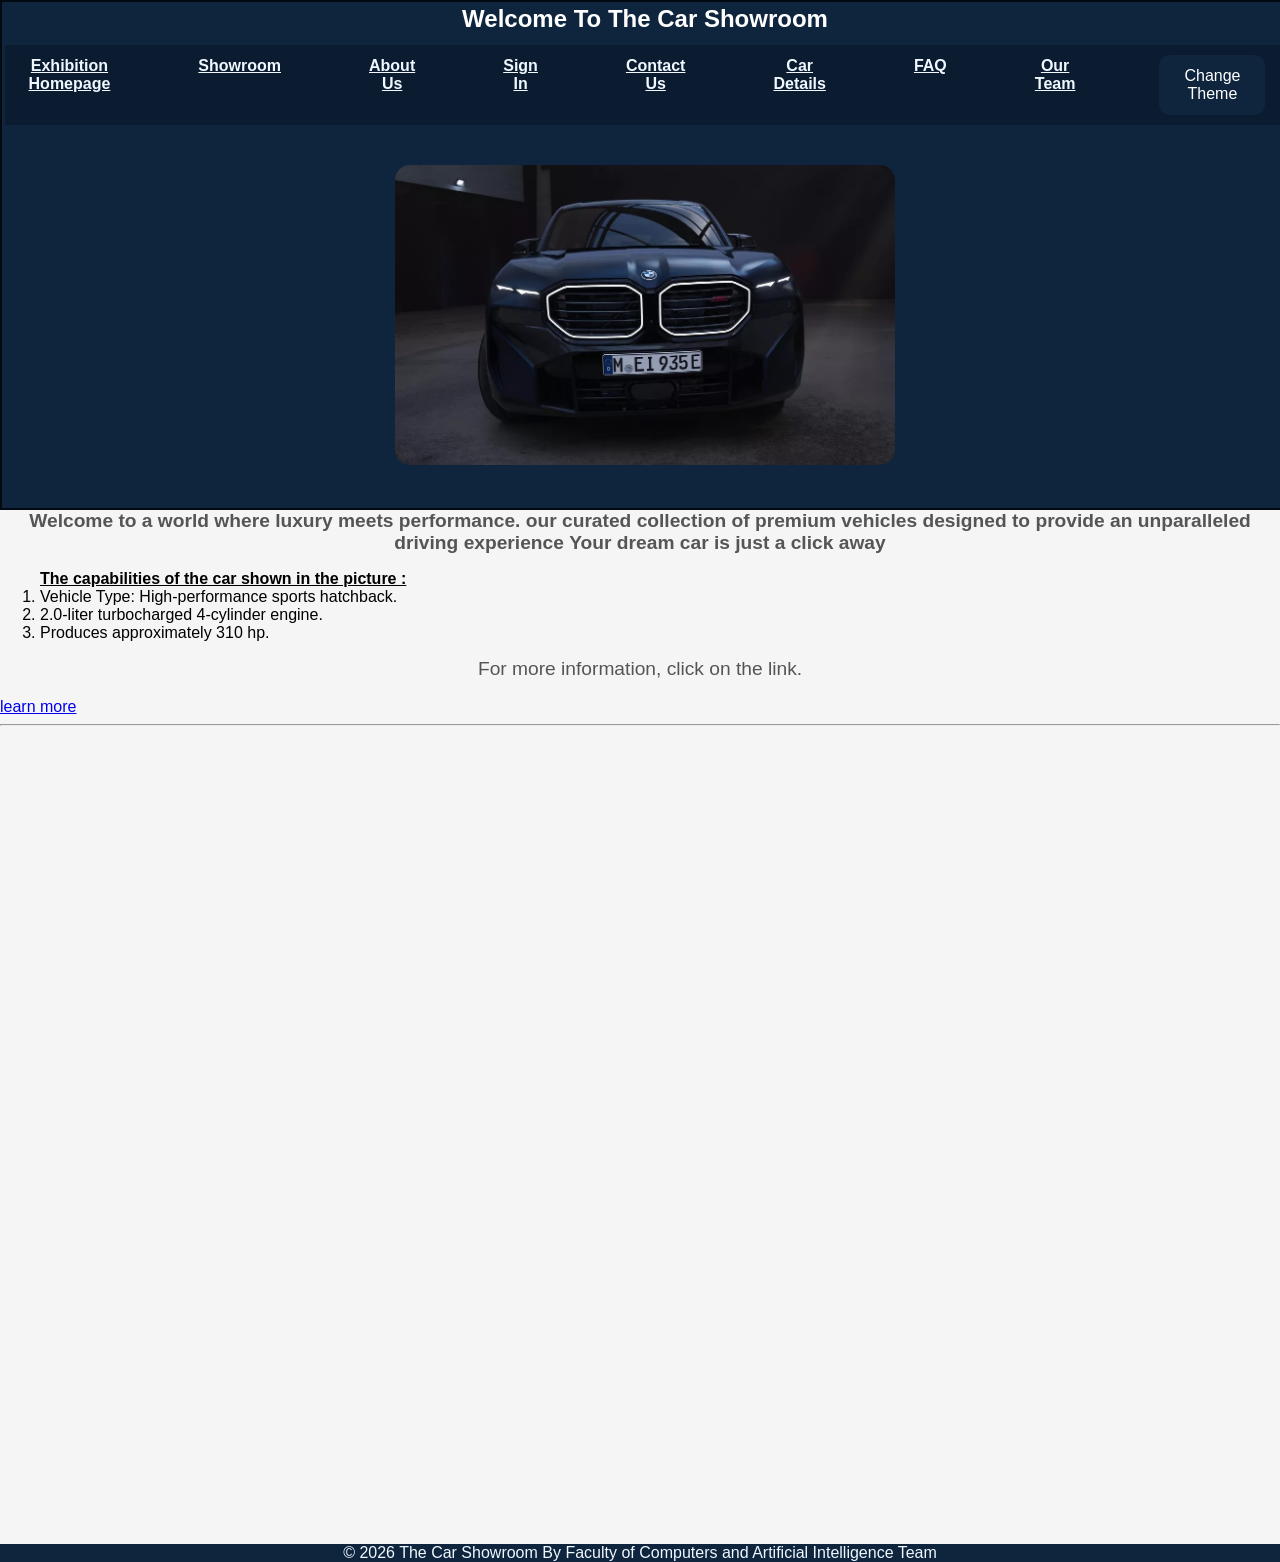
<file: index.html>
<!DOCTYPE html>
<html>
    <head>
        <meta charset="UTF_8"/>
        <title> Car Showroom </title>
        <link rel="stylesheet" href="style.css">
    </head>
    <body class="dark">
        
        <header>
            <h2 style="color:white; text-align: center;"> Welcome To The Car Showroom </h2>
            <nav>
                <ul>
                    <li> <a href="index.html">Exhibition Homepage</a> </li>
                    <li><a href="showroom.html">Showroom</a></li>
                    <li><a href="aboutus.html">About Us</a></li>
                    <li><a href="sign_in.html">Sign In</a></li>
                    <li><a href="contactus.html">Contact Us</a></li>
                    <li><a href="cardetails.html">Car Details</a></li>
                    <li><a href="faq.html">FAQ</a></li>
                    <li><a href="ourteam.html">Our Team</a></li>
                    <li><button class="btn" onclick="changetheme()">Change Theme</button></li>
                </ul>
            </nav>
            <div class=" header-links ">
            </div>
             <img src="bmw0.jpeg " alt="BMW-car" class="featured-car-img">

        </header>
        <p> <strong>Welcome to a world where luxury meets performance.</strong>
        <strong>our curated collection of premium vehicles designed to provide an unparalleled driving experience</strong>  
        <strong>Your dream car is just a click away</strong> </p>
        <ol><strong> <u>The capabilities of the car shown in the picture :</u></strong>
            <br>
            <li>Vehicle Type: High-performance sports hatchback.</li>
            <li>2.0-liter turbocharged 4-cylinder engine.</li>
            <li>Produces approximately 310 hp.</li>
        </ol>
        <p>For more information, click on the link.</p>
        <br>
        <a class="spa" href="https://www.carwow.co.uk" > learn more </a>
        <br>
        <hr>
        <footer>
            &copy; 2026 The Car Showroom By Faculty of Computers and Artificial Intelligence Team</p>
        </footer>
        <script src="project.js"></script>
    </body>
</html>
</file>
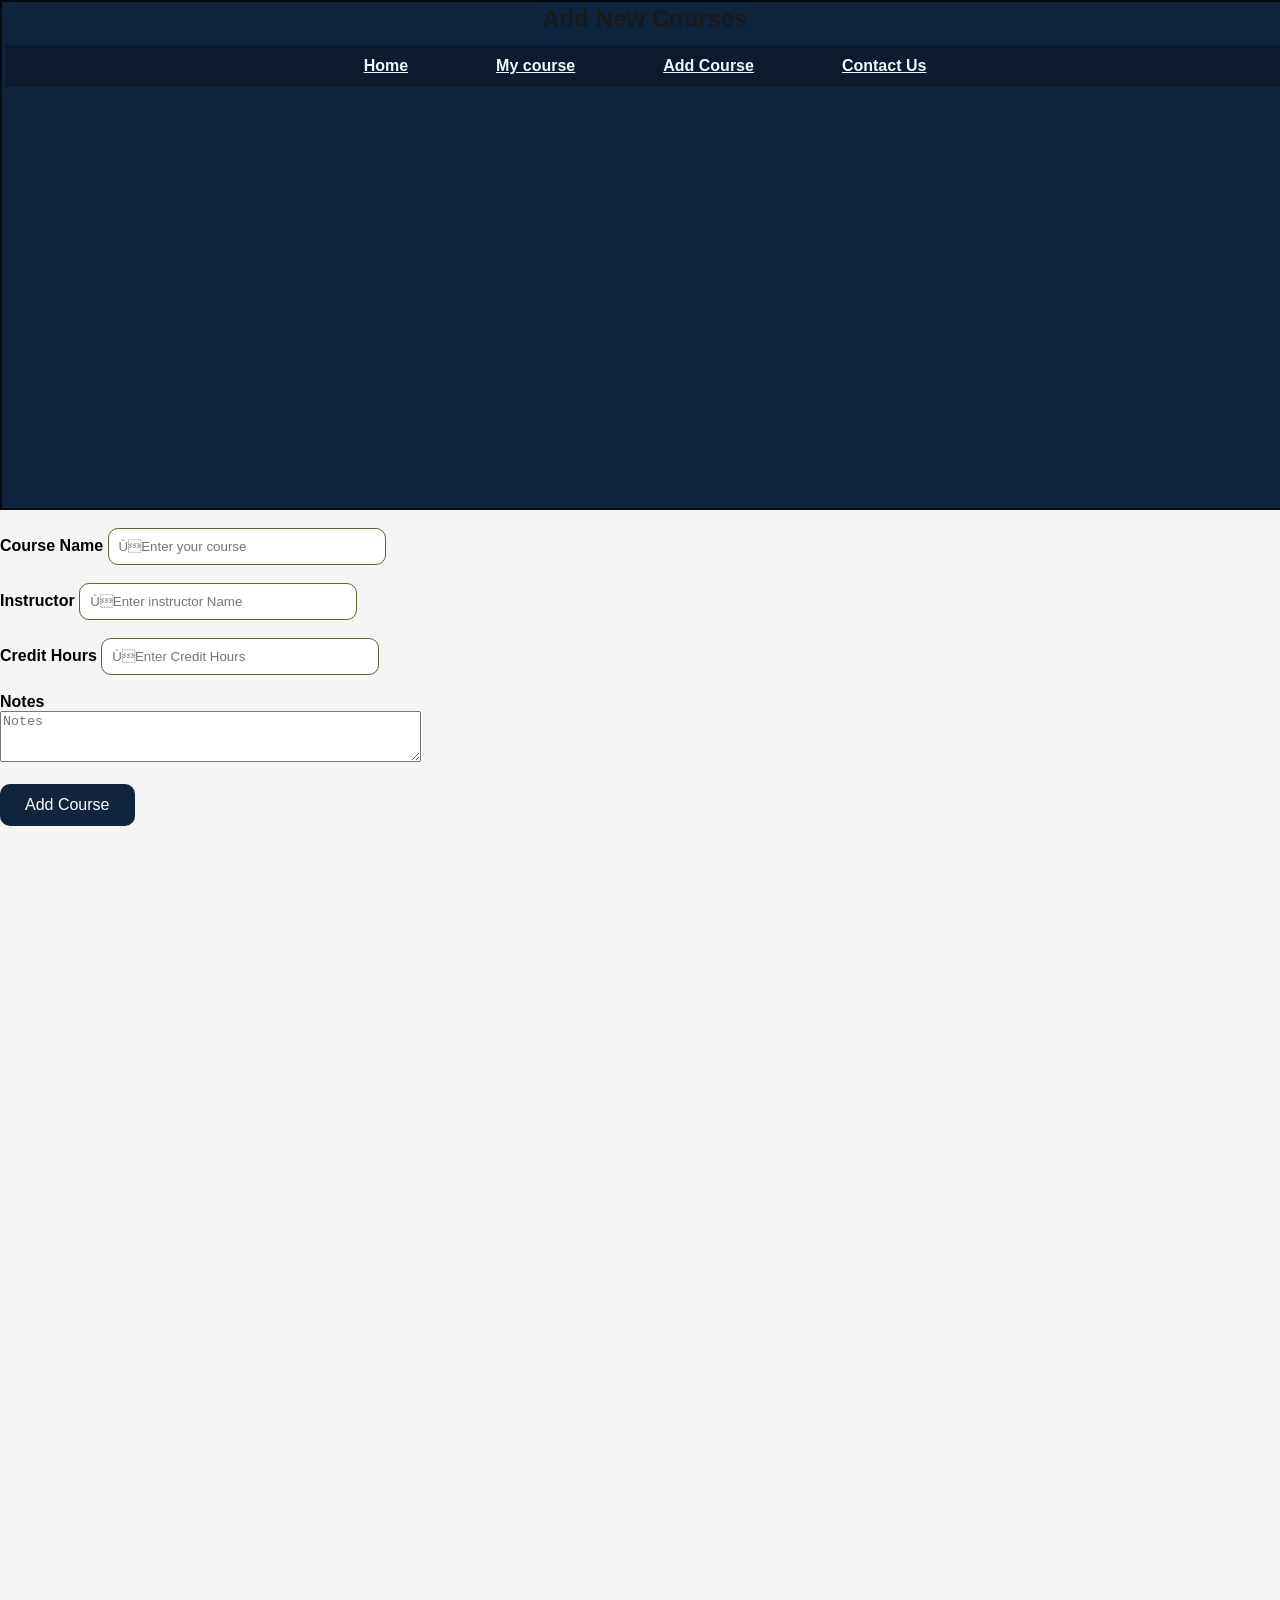
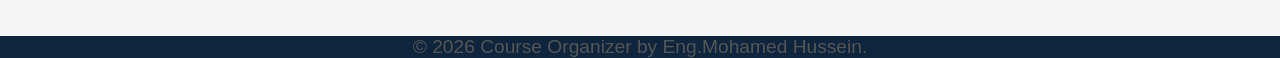
<file: Add Course.html>
<!DOCTYPE html>
<html>
    <head>
        <meta charset="UTF_8"/>
        <title> Add Course </title>
        <link rel="stylesheet"a href="style.css">
    </head>
    <body> 
        <header>
            <h2> Add New Courses </h2>
            <nav>
                <ul>
                    <li> <a href="Home.html">Home</a> </li>
                    <li><a href="My courses.html">My course</a></li>
                    <li><a href="Add Course.html">Add Course</a></li>
                    <li><a href="Contact Us.html">Contact Us</a></li>
                </ul>
            </nav>
        </header>
        <br>
        <form>
            <div>
                <label><strong>Course Name</strong></label>
                <input type="text" required placeholder="ُEnter your course">
            </div>
            <br>
            <div>
                <label><strong> Instructor</strong></label>
                <input type="text" required placeholder="ُEnter instructor Name">
            </div>
            <br>
            <div>
                <label><strong>Credit Hours</strong></label>
                <input type="number"  required placeholder="ُEnter Credit Hours">
            </div>
            <br>
            <div>
                 <label><strong>Notes</strong></label> 
                 <br>
                <textarea name="Notes" cols="50" rows="3" placeholder="Notes "></textarea>   
            </div>
            <br>
            <button type="submit" > Add Course </button>

        </form>
        <footer>
    <p>&copy; 2026 Course Organizer by Eng.Mohamed Hussein. </p>
</footer>
        
    </body>
</html>
</file>
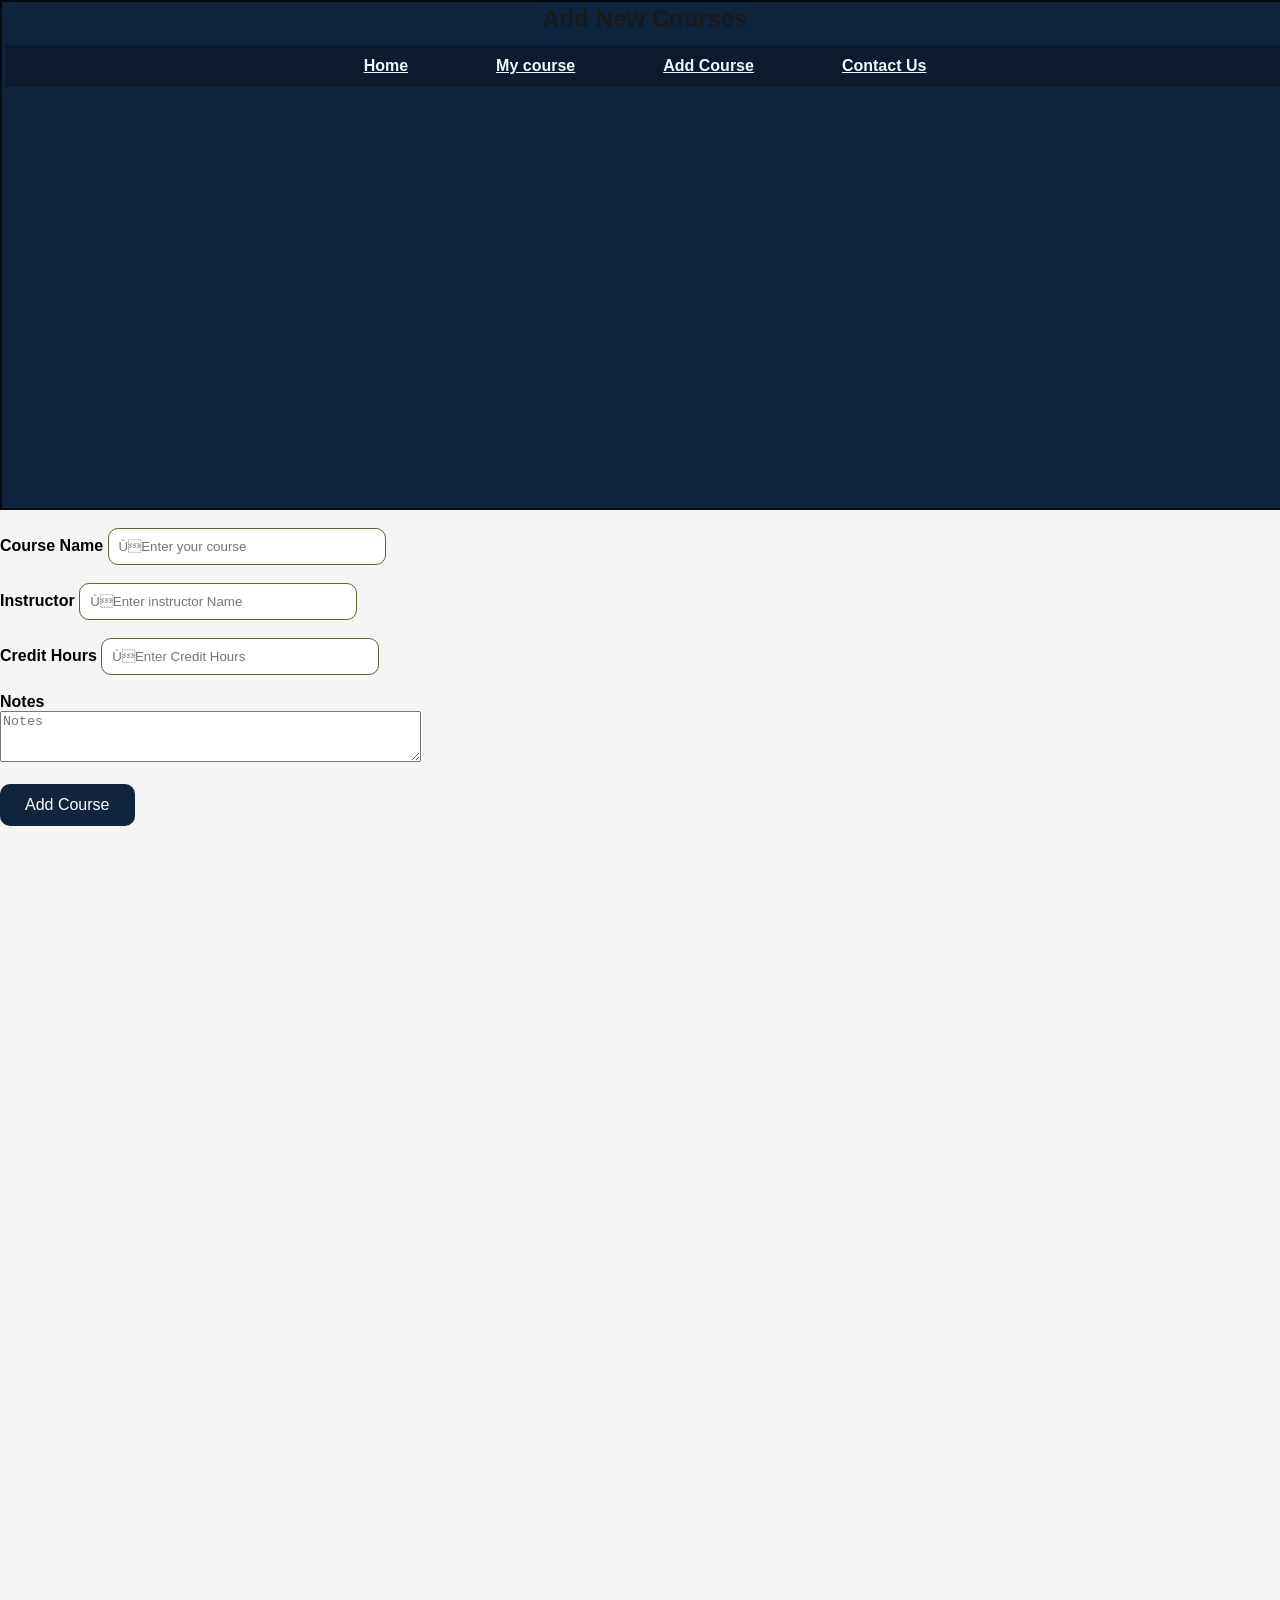
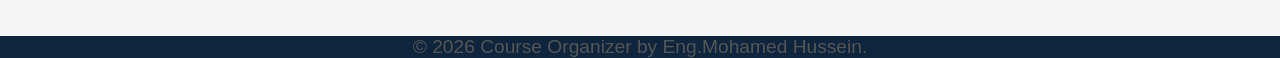
<file: add course.html>
<!DOCTYPE html>
<html>
    <head>
        <meta charset="UTF_8"/>
        <title> Add Course </title>
        <link rel="stylesheet"a href="style.css">
    </head>
    <body> 
        <header>
            <h2> Add New Courses </h2>
            <nav>
                <ul>
                    <li> <a href="index.html">Home</a> </li>
                    <li><a href="my courses.html">My course</a></li>
                    <li><a href="add course.html">Add Course</a></li>
                    <li><a href="contact us.html">Contact Us</a></li>
                </ul>
            </nav>
        </header>
        <br>
        <form>
            <div>
                <label><strong>Course Name</strong></label>
                <input type="text" required placeholder="ُEnter your course">
            </div>
            <br>
            <div>
                <label><strong> Instructor</strong></label>
                <input type="text" required placeholder="ُEnter instructor Name">
            </div>
            <br>
            <div>
                <label><strong>Credit Hours</strong></label>
                <input type="number"  required placeholder="ُEnter Credit Hours">
            </div>
            <br>
            <div>
                 <label><strong>Notes</strong></label> 
                 <br>
                <textarea name="Notes" cols="50" rows="3" placeholder="Notes "></textarea>   
            </div>
            <br>
            <button type="submit" > Add Course </button>

        </form>
        <footer>
    <p>&copy; 2026 Course Organizer by Eng.Mohamed Hussein. </p>
</footer>
        
    </body>
</html>
</file>
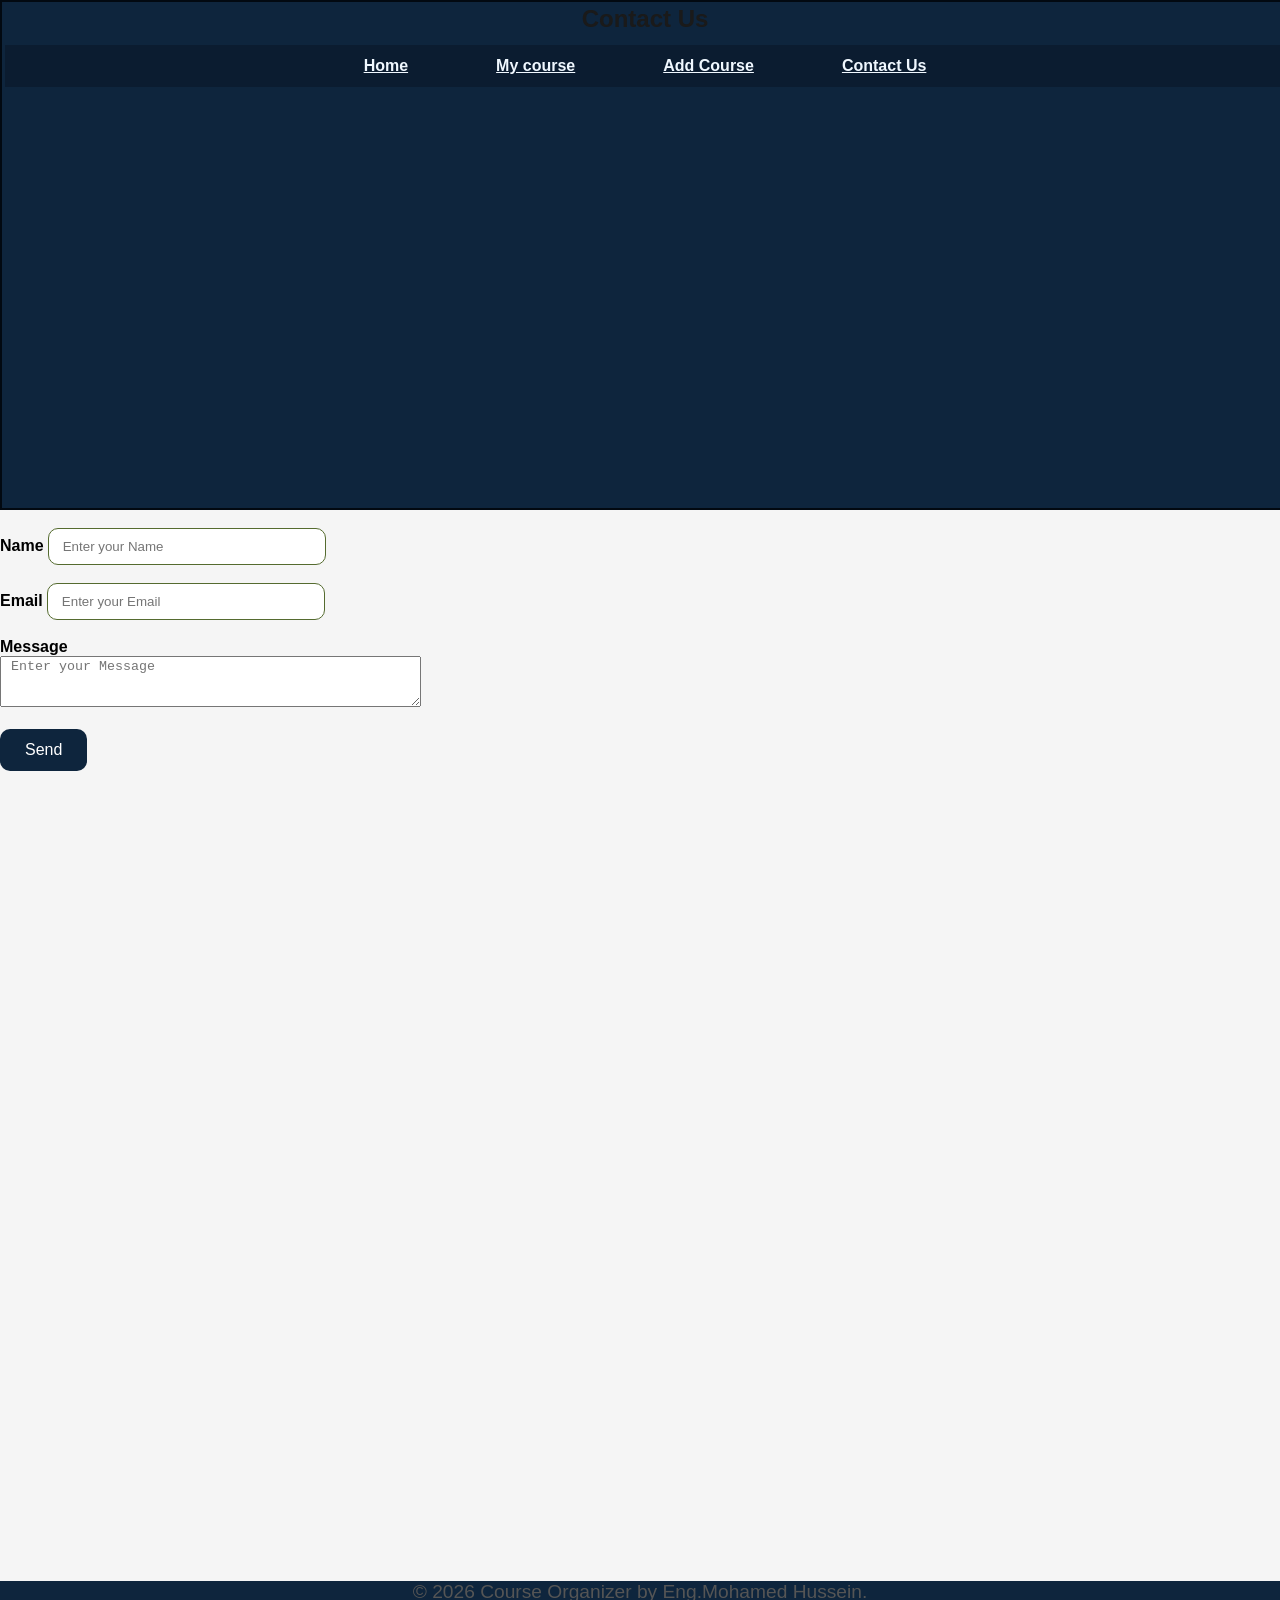
<file: Contact Us.html>
<!DOCTYPE html>
<html>
    <head>
        <meta charset="UTF_8"/>
        <title> Contact Us </title>
        <link rel="stylesheet"a href="style.css">
    </head>
    <body> 
        <header>
            <h2> Contact Us </h2>
            <nav>
                <ul>
                    <li> <a href="Home.html">Home</a> </li>
                    <li><a href="My courses.html">My course</a></li>
                    <li><a href="Add Course.html">Add Course</a></li>
                    <li><a href="Contact Us.html">Contact Us</a></li>
                </ul>
            </nav>
        </header>
        <br>
        <form>
            <div>
            <label><strong>Name</strong></label>
            <input type="text" required placeholder=" Enter your Name" >
            </div>
            <br>
            <div>
            <label><strong>Email</strong></label>
            <input type="email" required placeholder=" Enter your Email ">
            </div>
            <br>
            <div>
            <label><strong>Message</strong></label>
            <br>
            <textarea name=" Message" cols="50" rows="3" placeholder=" Enter your Message "></textarea>
            </div>
            <br>
            <button type=" submit"> Send </button>
        </form>
         <footer>
    <p>&copy; 2026 Course Organizer by Eng.Mohamed Hussein. </p>
</footer>
    </body>
</file>
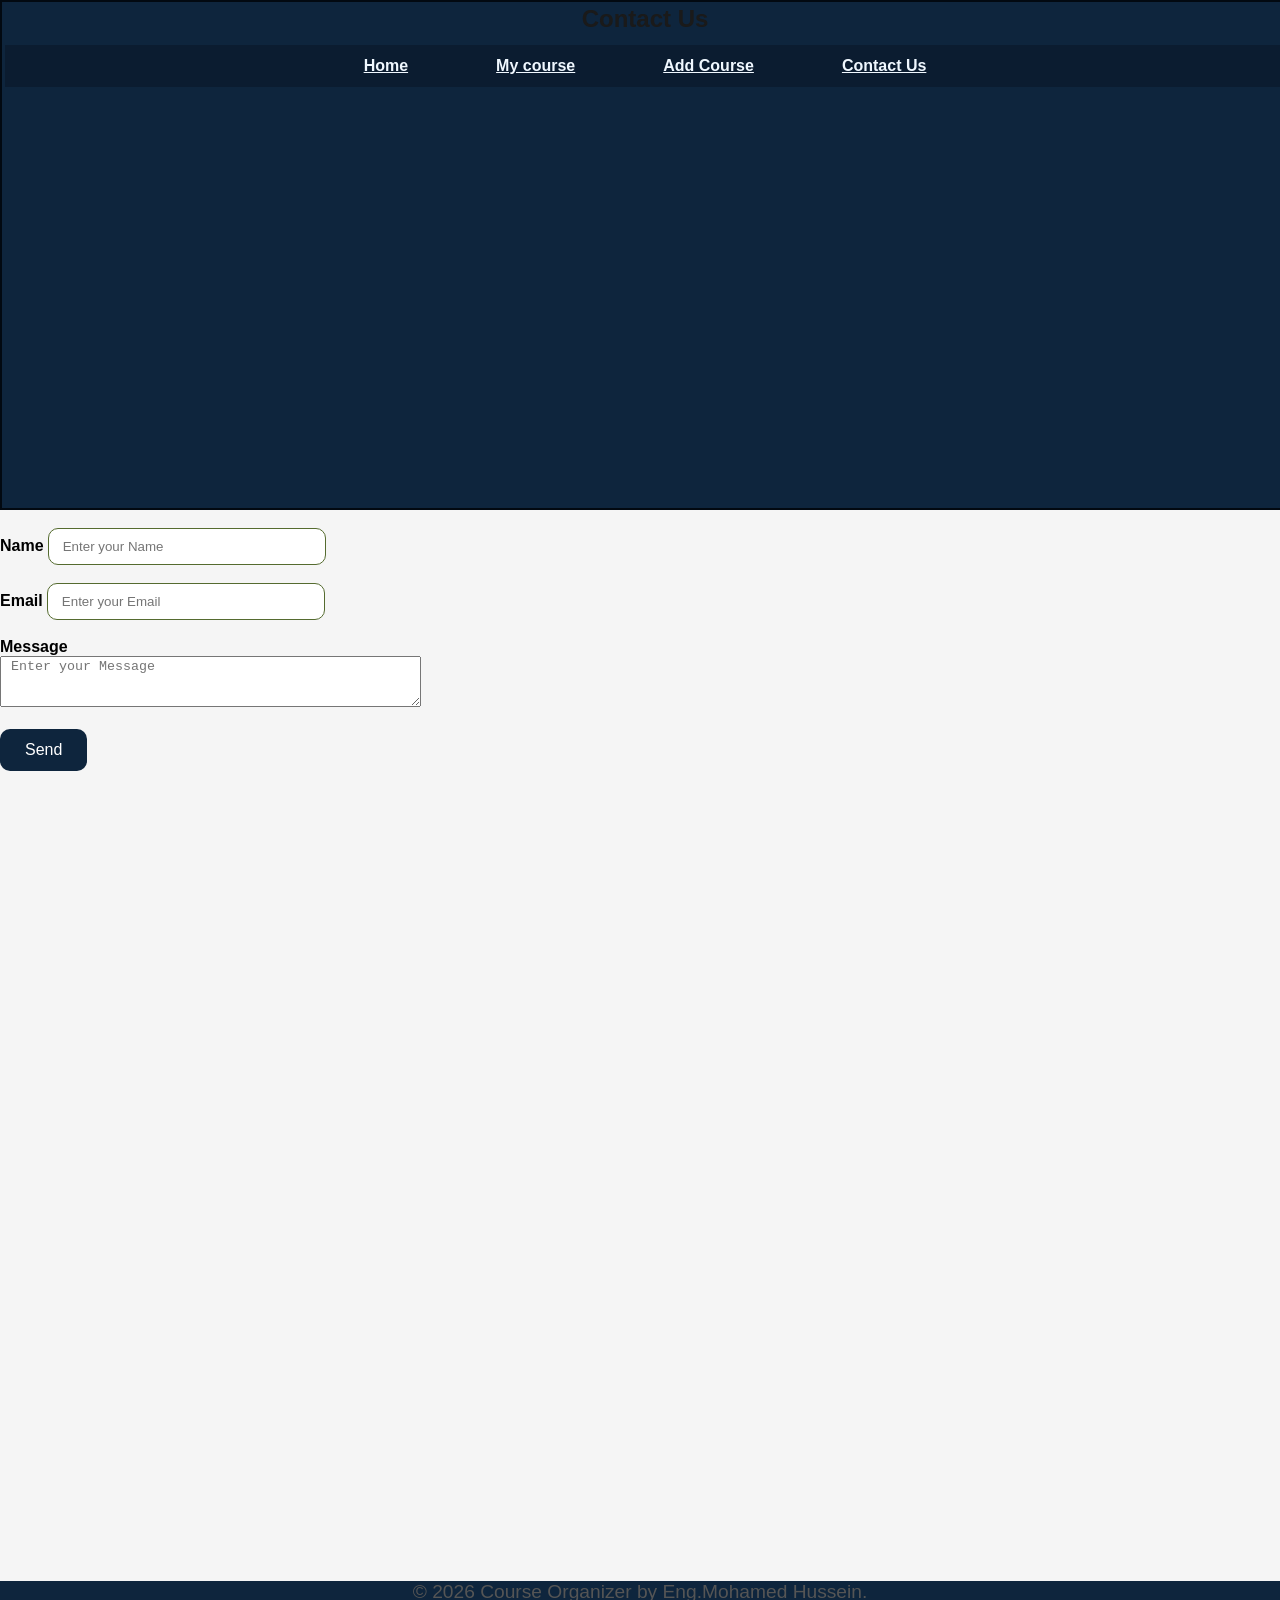
<file: contact us.html>
<!DOCTYPE html>
<html>
    <head>
        <meta charset="UTF_8"/>
        <title> Contact Us </title>
        <link rel="stylesheet"a href="style.css">
    </head>
    <body> 
        <header>
            <h2> Contact Us </h2>
            <nav>
                <ul>
                    <li> <a href="index.html">Home</a> </li>
                    <li><a href="my courses.html">My course</a></li>
                    <li><a href="add course.html">Add Course</a></li>
                    <li><a href="contact us.html">Contact Us</a></li>
                </ul>
            </nav>
        </header>
        <br>
        <form>
            <div>
            <label><strong>Name</strong></label>
            <input type="text" required placeholder=" Enter your Name" >
            </div>
            <br>
            <div>
            <label><strong>Email</strong></label>
            <input type="email" required placeholder=" Enter your Email ">
            </div>
            <br>
            <div>
            <label><strong>Message</strong></label>
            <br>
            <textarea name=" Message" cols="50" rows="3" placeholder=" Enter your Message "></textarea>
            </div>
            <br>
            <button type=" submit"> Send </button>
        </form>
         <footer>
    <p>&copy; 2026 Course Organizer by Eng.Mohamed Hussein. </p>
</footer>
    </body>
</file>
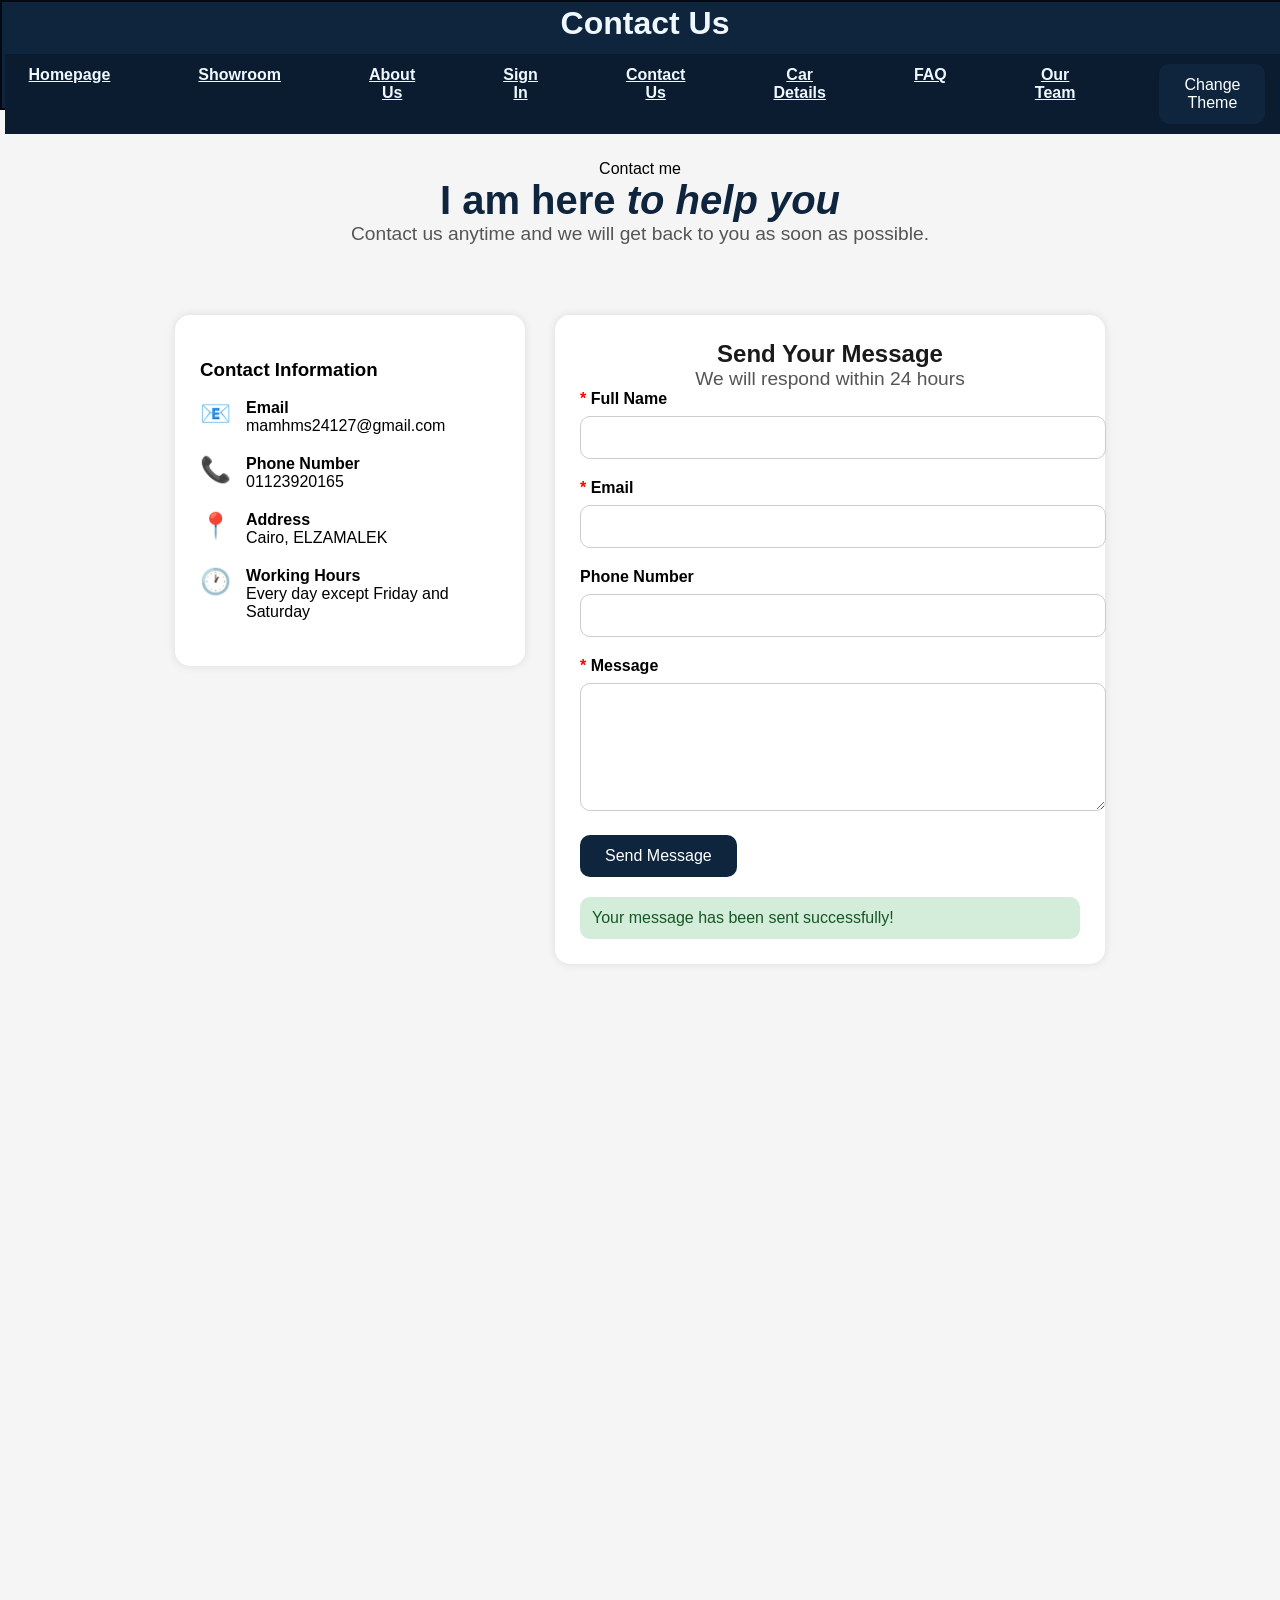
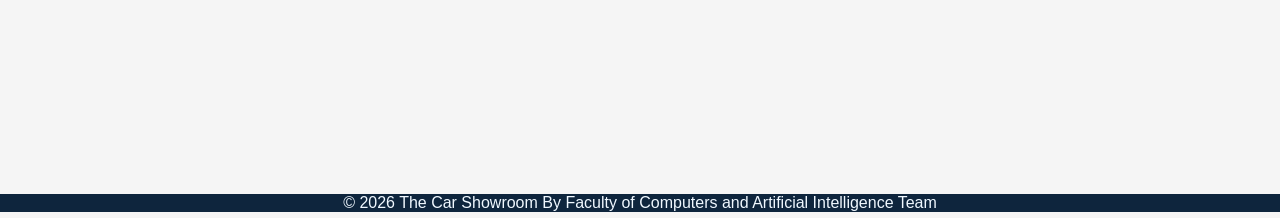
<file: contactus.html>
<!DOCTYPE html>
<html lang="en" dir="ltr">
<head>
<meta charset="UTF-8" />
<title>Contact Us Room</title>
<link rel="stylesheet" href="style.css">
<meta name="viewport" content="width=device-width, initial-scale=1.0" />

</head>

<body>

<header id="contact">

<h1> Contact Us</h1>

<nav>
<ul>
<li><a href="index.html">Homepage</a></li>
<li><a href="showroom.html">Showroom</a></li>
<li><a href="aboutus.html">About Us</a></li>
<li><a href="sign_in.html">Sign In</a></li>
<li><a href="contactus.html">Contact Us</a></li>
<li><a href="cardetails.html">Car Details</a></li>
<li><a href="faq.html">FAQ</a></li>
<li><a href="ourteam.html">Our Team</a></li>
<li><button class="btn" onclick="changetheme()">Change Theme</button></li>
</ul>
</nav>

</header>
<main>

<div class="page-hero">
<div class="badge">Contact me</div>

<h1>I am here <em>to help you</em></h1>

<p>
Contact us anytime and we will get back to you as soon as possible.
</p>
</div>

<section>

<div class="contact-layout">

<!-- Contact Info -->

<div class="contact-info-card">

<h3>Contact Information</h3>

<div class="contact-item">
<div class="contact-item-icon">📧</div>

<div class="contact-item-text">
<strong>Email</strong>
<span>mamhms24127@gmail.com</span>
</div>
</div>

<div class="contact-item">
<div class="contact-item-icon">📞</div>

<div class="contact-item-text">
<strong>Phone Number</strong>
<span>01123920165</span>
</div>
</div>

<div class="contact-item">
<div class="contact-item-icon">📍</div>

<div class="contact-item-text">
<strong>Address</strong>
<span>Cairo, ELZAMALEK</span>
</div>
</div>

<div class="contact-item">
<div class="contact-item-icon">🕐</div>

<div class="contact-item-text">
<strong>Working Hours</strong>
<span>Every day except Friday and Saturday</span>
</div>
</div>

</div>

<!-- Form -->

<div class="form-card">

<div class="form-card-header">
<h2>Send Your Message</h2>
<p>We will respond within 24 hours</p>
</div>

<form>

<div class="form-group">
<label for="fullName">
<span class="required">*</span> Full Name
</label>

<input type="text" id="fullName" required />
</div>

<div class="form-group">
<label for="email">
<span class="required">*</span> Email
</label>

<input type="email" id="email" required />
</div>

<div class="form-group">
<label for="phone">Phone Number</label>

<input type="tel" id="phone" />
</div>

<div class="form-group">
<label for="message">
<span class="required">*</span> Message
</label>

<textarea id="message" rows="6"></textarea>
</div>

<button type="submit">Send Message</button>

</form>

<div class="success-msg">
Your message has been sent successfully!
</div>

</div>

</div>

</section>

</main>

<footer>
&copy; 2026 The Car Showroom By Faculty of Computers and Artificial Intelligence Team
</footer>
<script src="project.js"></script>

</body>
</html>
</file>
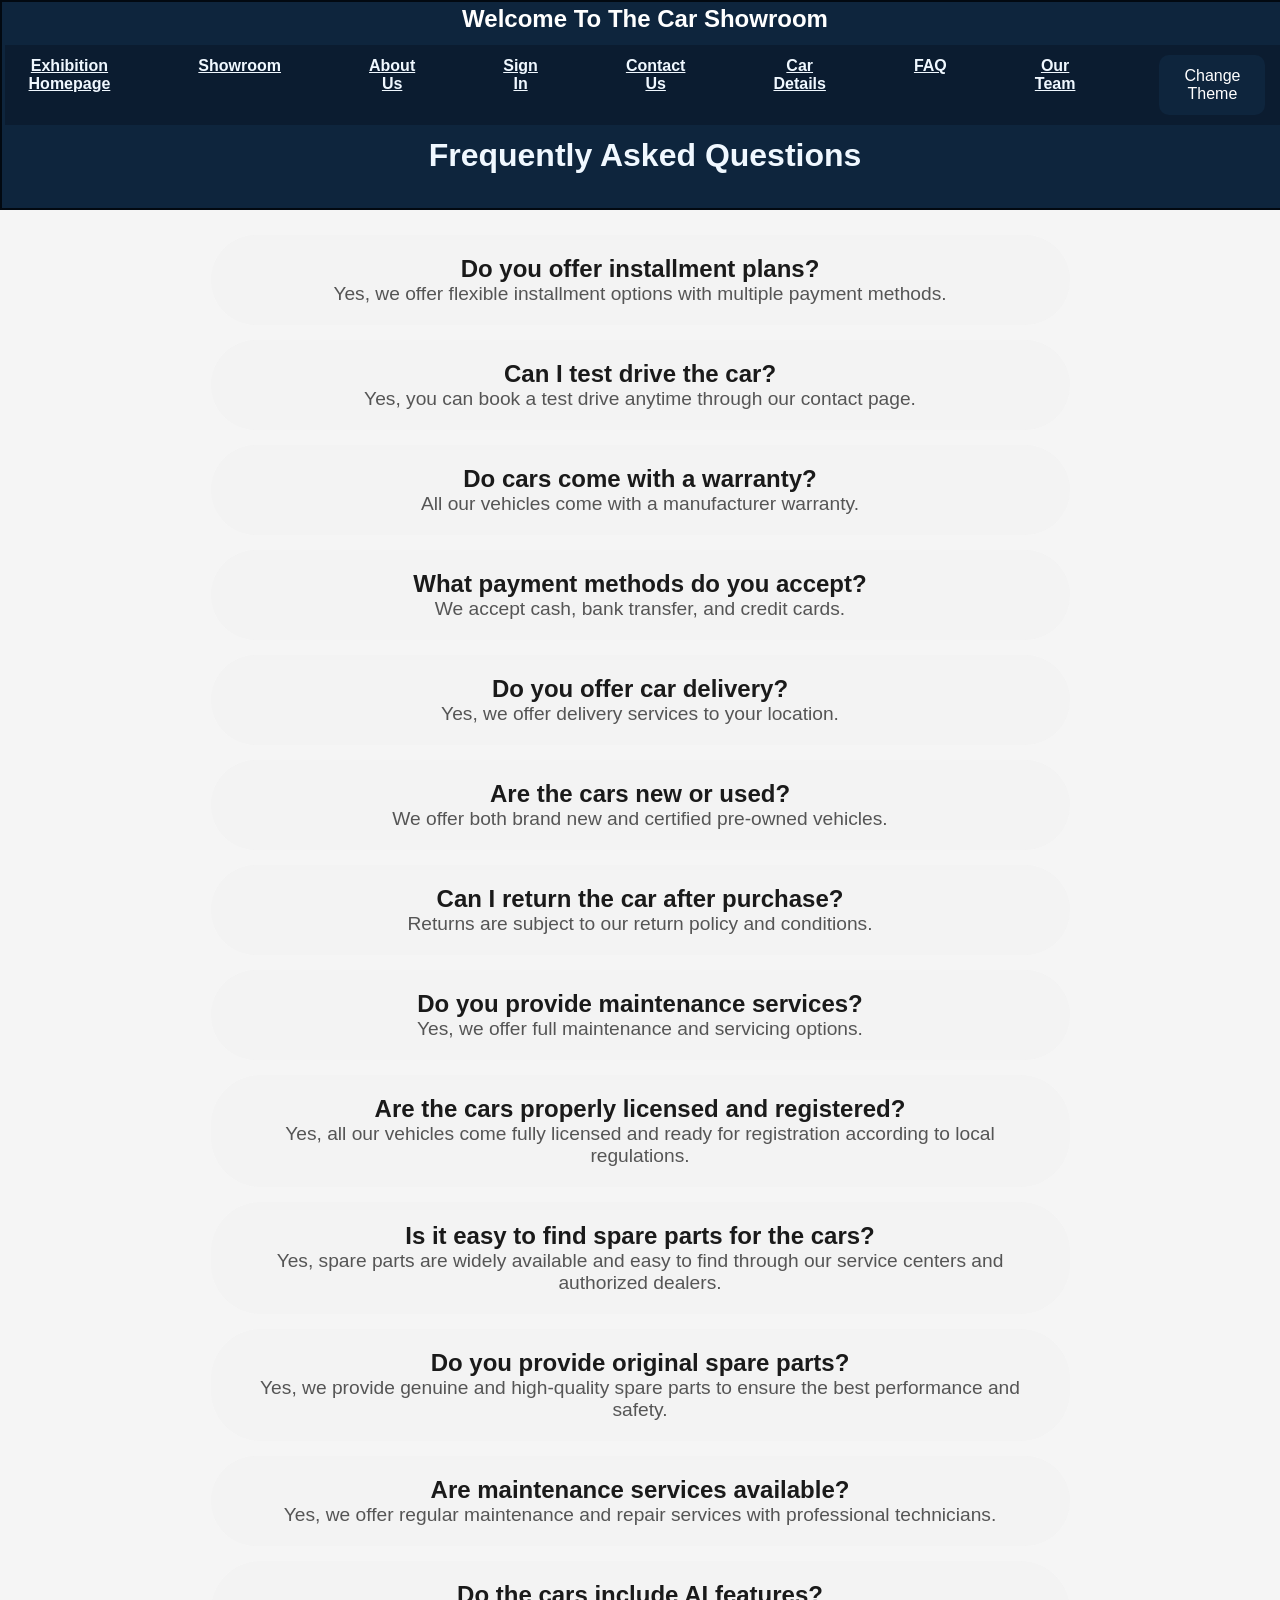
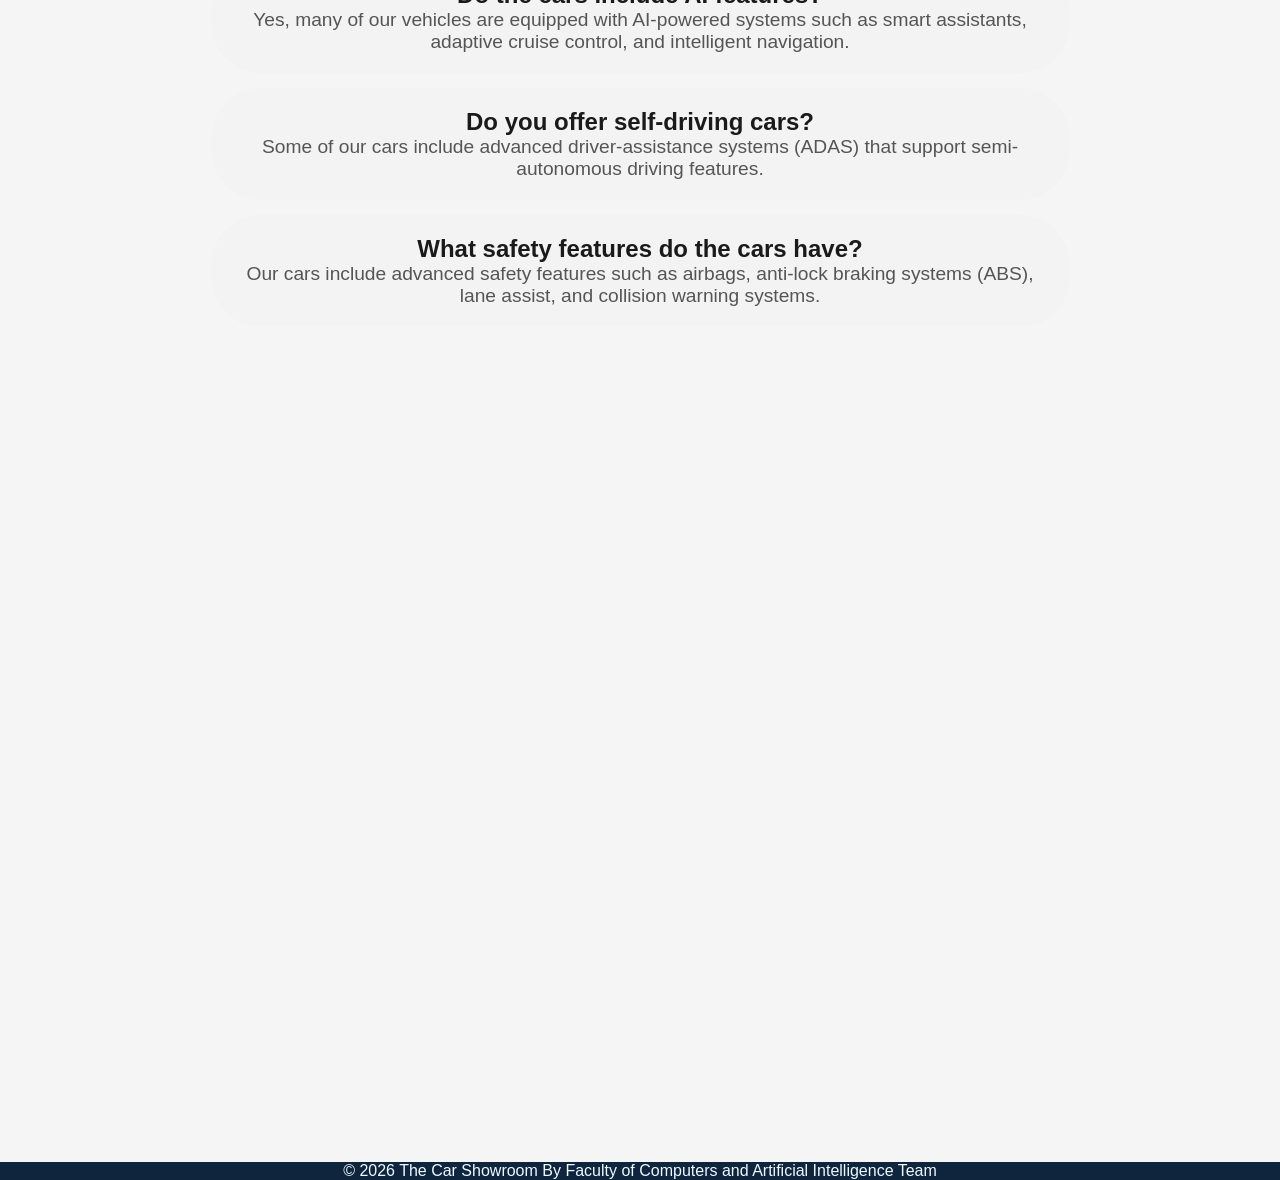
<file: faq.html>
<!DOCTYPE html>
<html lang="en">

<head>
    <meta charset="UTF-8">
    <title>Car Showroom - FAQ</title>
    <link rel="stylesheet" href="style.css">
</head>

<body>

    <header class="faq">
            <h2 style="color:white; text-align: center;"> Welcome To The Car Showroom </h2>
            <nav>
                <ul>
                    <li> <a href="index.html">Exhibition Homepage</a> </li>
                    <li><a href="showroom.html">Showroom</a></li>
                    <li><a href="aboutus.html">About Us</a></li>
                    <li><a href="sign_in.html">Sign In</a></li>
                    <li><a href="contactus.html">Contact Us</a></li>
                    <li><a href="cardetails.html">Car Details</a></li>
                    <li><a href="faq.html">FAQ</a></li>
                    <li><a href="ourteam.html">Our Team</a></li>
                    <li><button class="btn" onclick="changetheme()">Change Theme</button></li>
                </ul>
            </nav>
             <h1>Frequently Asked Questions</h1> 
    </header>

    <main>
        <section class="faq-section">
            <div class="faq-item">
        <h2>Do you offer installment plans?</h2>
        <p>Yes, we offer flexible installment options with multiple payment methods.</p>
    </div>

    <div class="faq-item">
        <h2>Can I test drive the car?</h2>
        <p>Yes, you can book a test drive anytime through our contact page.</p>
    </div>

    <div class="faq-item">
        <h2>Do cars come with a warranty?</h2>
        <p>All our vehicles come with a manufacturer warranty.</p>
    </div>

    <div class="faq-item">
        <h2>What payment methods do you accept?</h2>
        <p>We accept cash, bank transfer, and credit cards.</p>
    </div>

    <div class="faq-item">
        <h2>Do you offer car delivery?</h2>
        <p>Yes, we offer delivery services to your location.</p>
    </div>

    <div class="faq-item">
        <h2>Are the cars new or used?</h2>
       <p>We offer both brand new and certified pre-owned vehicles.</p>
    </div>

    <div class="faq-item">
        <h2>Can I return the car after purchase?</h2>
        <p>Returns are subject to our return policy and conditions.</p>
    </div>

    <div class="faq-item">
        <h2>Do you provide maintenance services?</h2>
        <p>Yes, we offer full maintenance and servicing options.</p>
    </div>

    <div class="faq-item">
        <h2>Are the cars properly licensed and registered?</h2>
        <p> Yes, all our vehicles come fully licensed and ready
             for registration according to local regulations.</p>
    </div>

    <div class="faq-item">
        <h2>Is it easy to find spare parts for the cars?</h2>
        <p> Yes, spare parts are widely available and easy
             to find through our service centers and authorized dealers.</p>
    </div>

    <div class="faq-item">
        <h2>Do you provide original spare parts?</h2>
        <p> Yes, we provide genuine and high-quality spare parts
             to ensure the best performance and safety.</p>
    </div>

    <div class="faq-item">
        <h2>Are maintenance services available?</h2>
        <p> Yes, we offer regular maintenance and repair services
             with professional technicians.</p>
    </div>

    <div class="faq-item">
        <h2>Do the cars include AI features?</h2>
        <p> Yes, many of our vehicles are equipped with AI-powered systems
            such as smart assistants, adaptive cruise control,
            and intelligent navigation.</p>
    </div>

    <div class="faq-item">
        <h2>Do you offer self-driving cars?</h2>
        <p> Some of our cars include advanced driver-assistance systems (ADAS)
            that support semi-autonomous driving features.</p>
    </div>

    <div class="faq-item">
        <h2>What safety features do the cars have?</h2>
        <p> Our cars include advanced safety features such as airbags,
            anti-lock braking systems (ABS), lane assist,
            and collision warning systems.</p>
    </div>

        </section>
        
    </main>

    <footer>
       &copy; 2026 The Car Showroom By Faculty of Computers and Artificial Intelligence Team</p>
    </footer>
    <script src="project.js"></script>
</body>
</html>
</file>
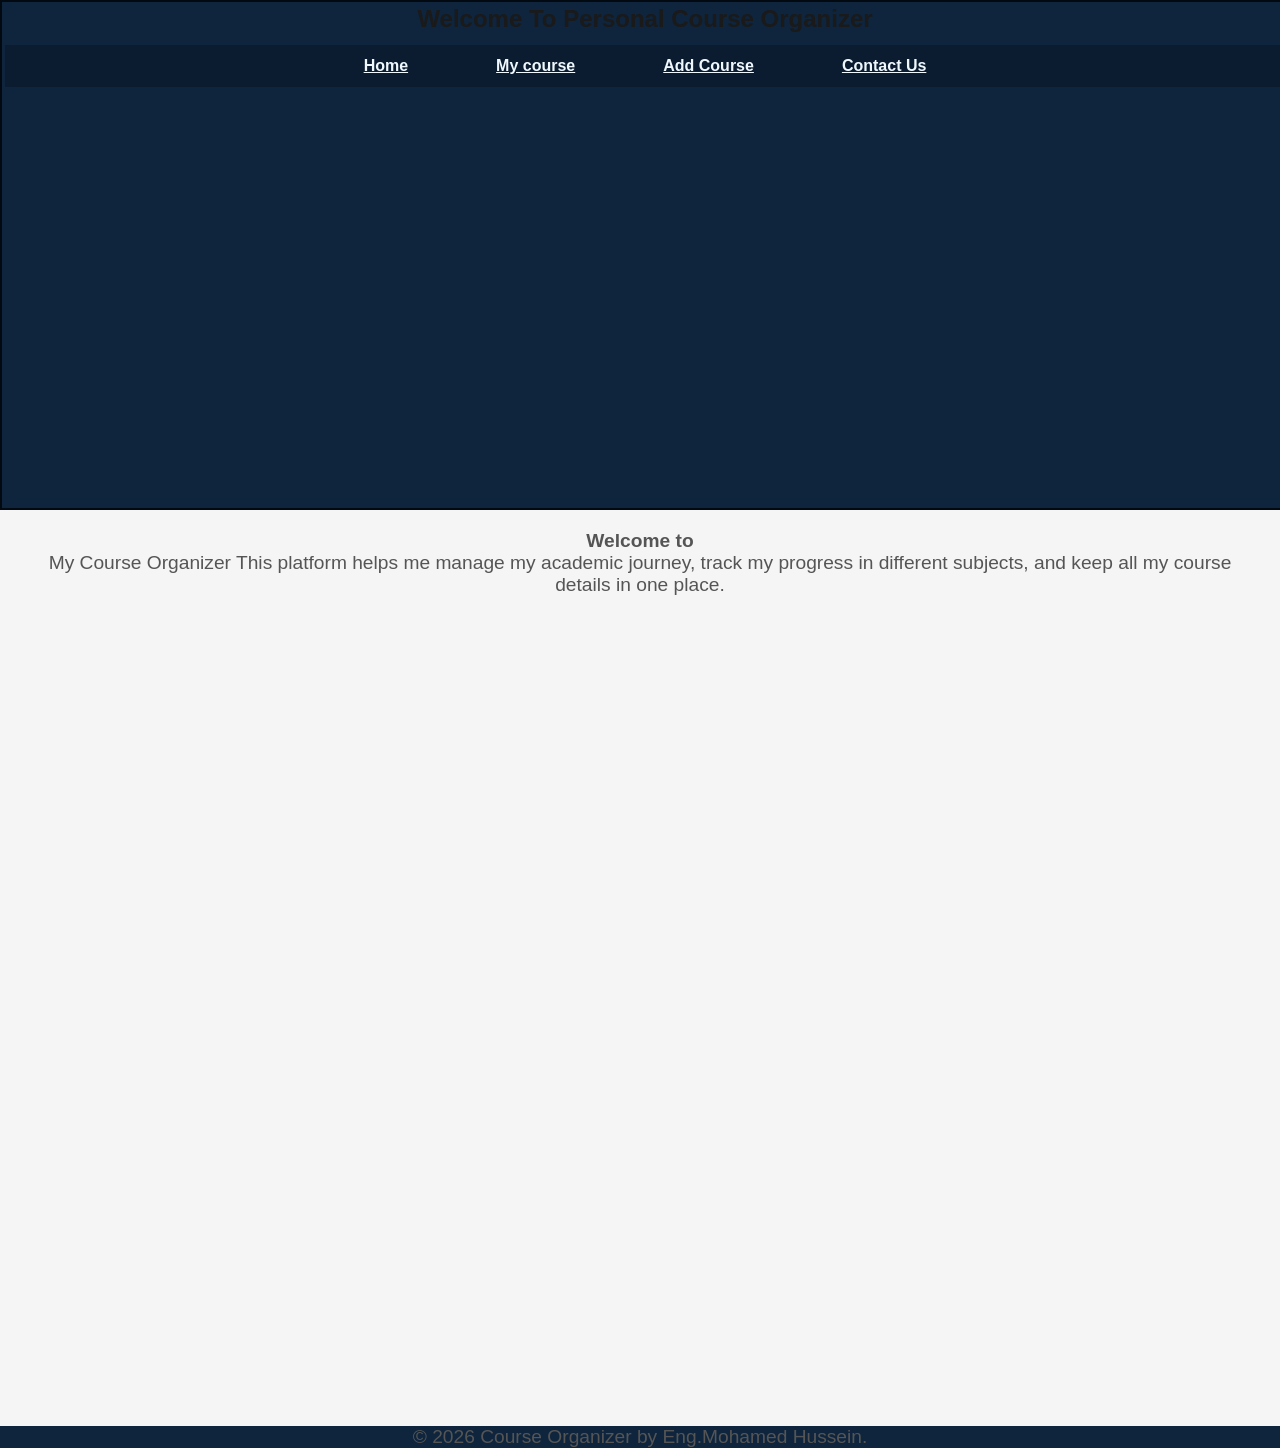
<file: Home.html>
<!DOCTYPE html>
<html>
    <head>
        <meta charset="UTF_8"/>
        <title> Home </title>
        <link rel="stylesheet"a href="style.css">
    </head>
    <body>
        <div>
        
        <header>
            <h2>Welcome To Personal Course Organizer </h2>
            <nav>
                <ul>
                    <li> <a href="Home.html">Home</a> </li>
                    <li><a href="My courses.html">My course</a></li>
                    <li><a href="Add Course.html">Add Course</a></li>
                    <li><a href="Contact Us.html">Contact Us</a></li>
                </ul>
            </nav>
        </header>
        <main style="padding:20px; text-align: center;">
        <P><strong> Welcome to </strong></P>
        <p> <b></b> My Course Organizer
This platform helps me manage my academic journey, track my progress in different subjects, and keep all my course details in one place.</b></p>
</main>

<footer>
    <p>&copy; 2026 Course Organizer by Eng.Mohamed Hussein. </p>
</footer>
</div>




    </body>
</html>
</file>
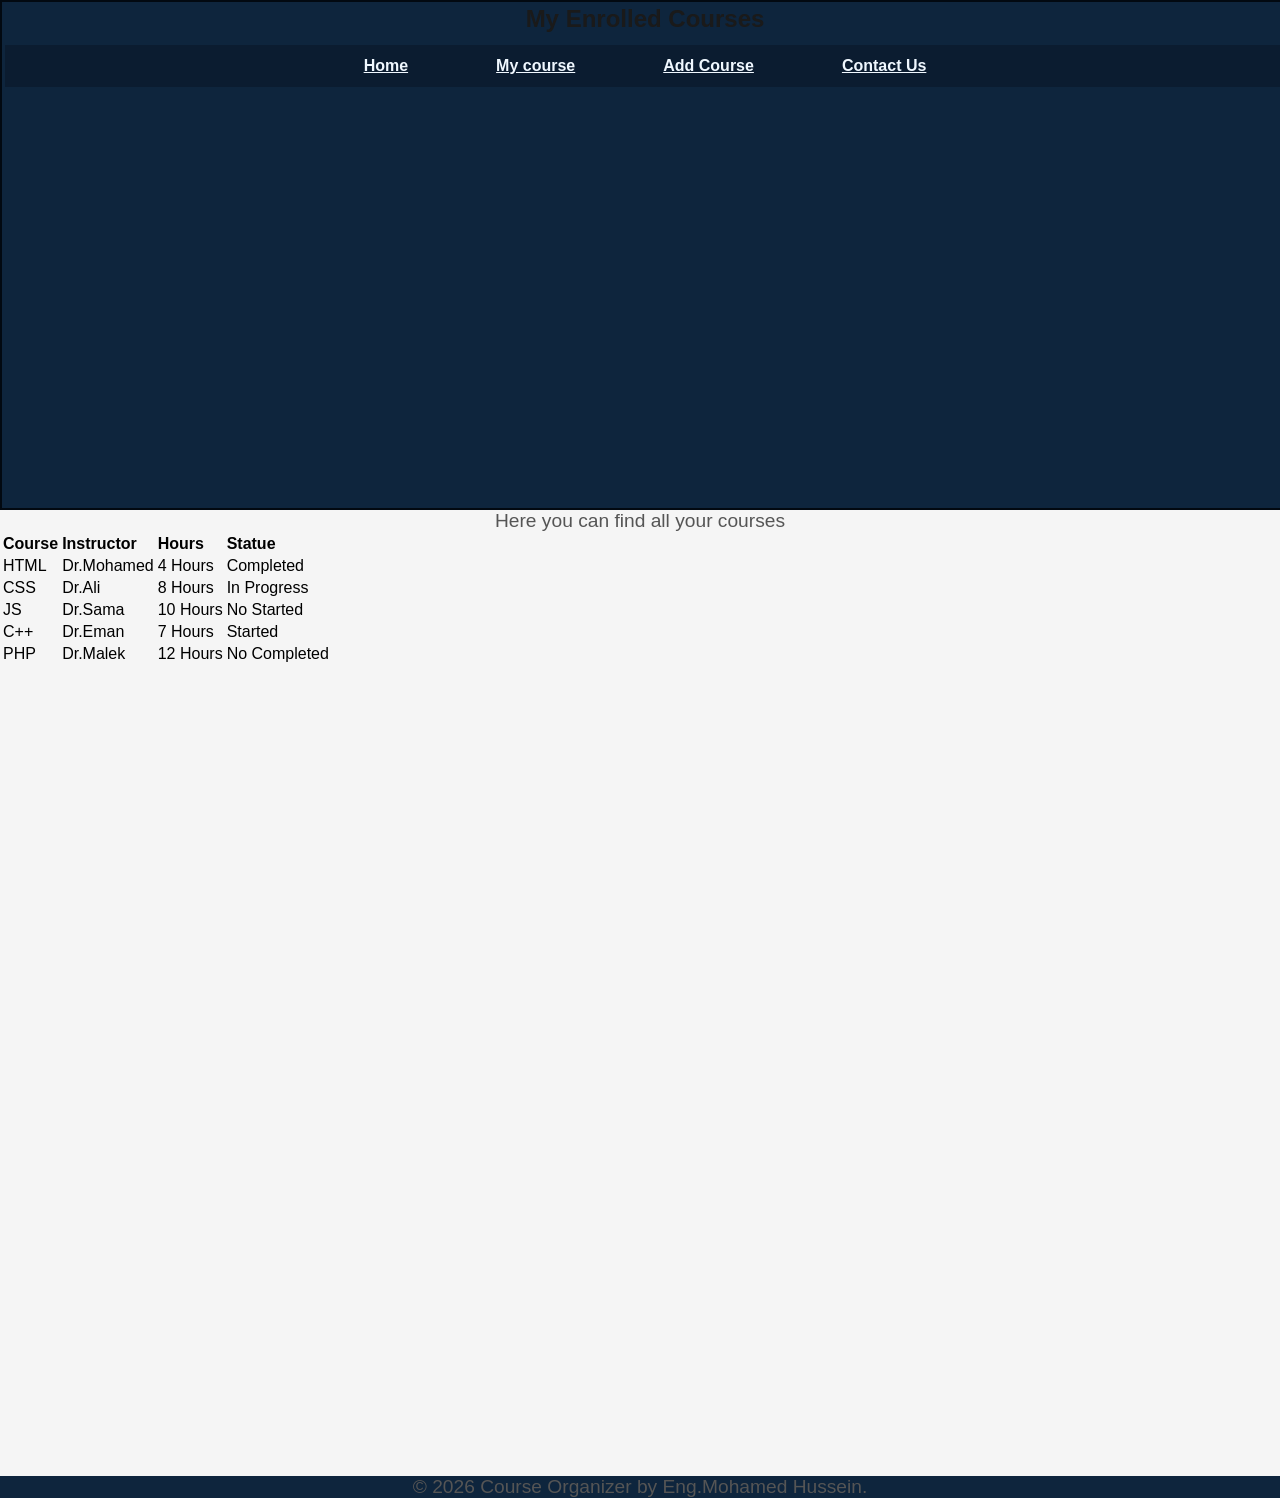
<file: My courses.html>
<!DOCTYPE html>
<html>
    <head>
        <meta charset="UTF_8"/>
        <title> My Courses </title>
        <link rel="stylesheet"a href="style.css">
    </head>
    <body class=" special ">
        
        <header>
            <h2> My Enrolled Courses </h2>
            <nav>
                <ul>
                    <li> <a href="Home.html">Home</a> </li>
                    <li><a href="My courses.html">My course</a></li>
                    <li><a href="Add Course.html">Add Course</a></li>
                    <li><a href="Contact Us.html">Contact Us</a></li>
                </ul>
            </nav>
        </header>
        <P> Here you can find all your courses </P> 
        <table>
            <thead>
                <tr>
                    <td><b>Course</b></td>
                    <td><b>Instructor</b></td>
                    <td><b>Hours</b></td>
                    <td><b>Statue</b></td>
                    
                </tr>
            </thead>
            <tbody>
                <tr>
                    <td> HTML </td>
                    <td> Dr.Mohamed </td>
                    <td> 4 Hours </td>
                    <td> Completed </td>
                    
                    

                </tr>
                <tr>
                    <td>CSS </td>
                    <td>Dr.Ali </td>
                    <td> 8 Hours </td>
                    <td> In Progress </td>
                    
                    

                </tr>
                <tr>
                    <td>  JS </td>
                    <td>Dr.Sama </td>
                    <td> 10 Hours </td>
                    <td> No Started </td>
                    
                   

                </tr>
                <tr>
                    <td> C++ </td>
                    <td> Dr.Eman </td>
                    <td> 7 Hours </td>
                    <td>Started </td>
                    
                    

                </tr>
                <tr>
                    <td>  PHP </td>
                    <td> Dr.Malek </td>
                    <td> 12 Hours </td>
                    <td> No Completed </td>
                    
                    

                </tr>
            </tbody>
        </table>

<footer>
    <p>&copy; 2026 Course Organizer by Eng.Mohamed Hussein. </p>
</footer>

   
    </body>
</html>
</file>
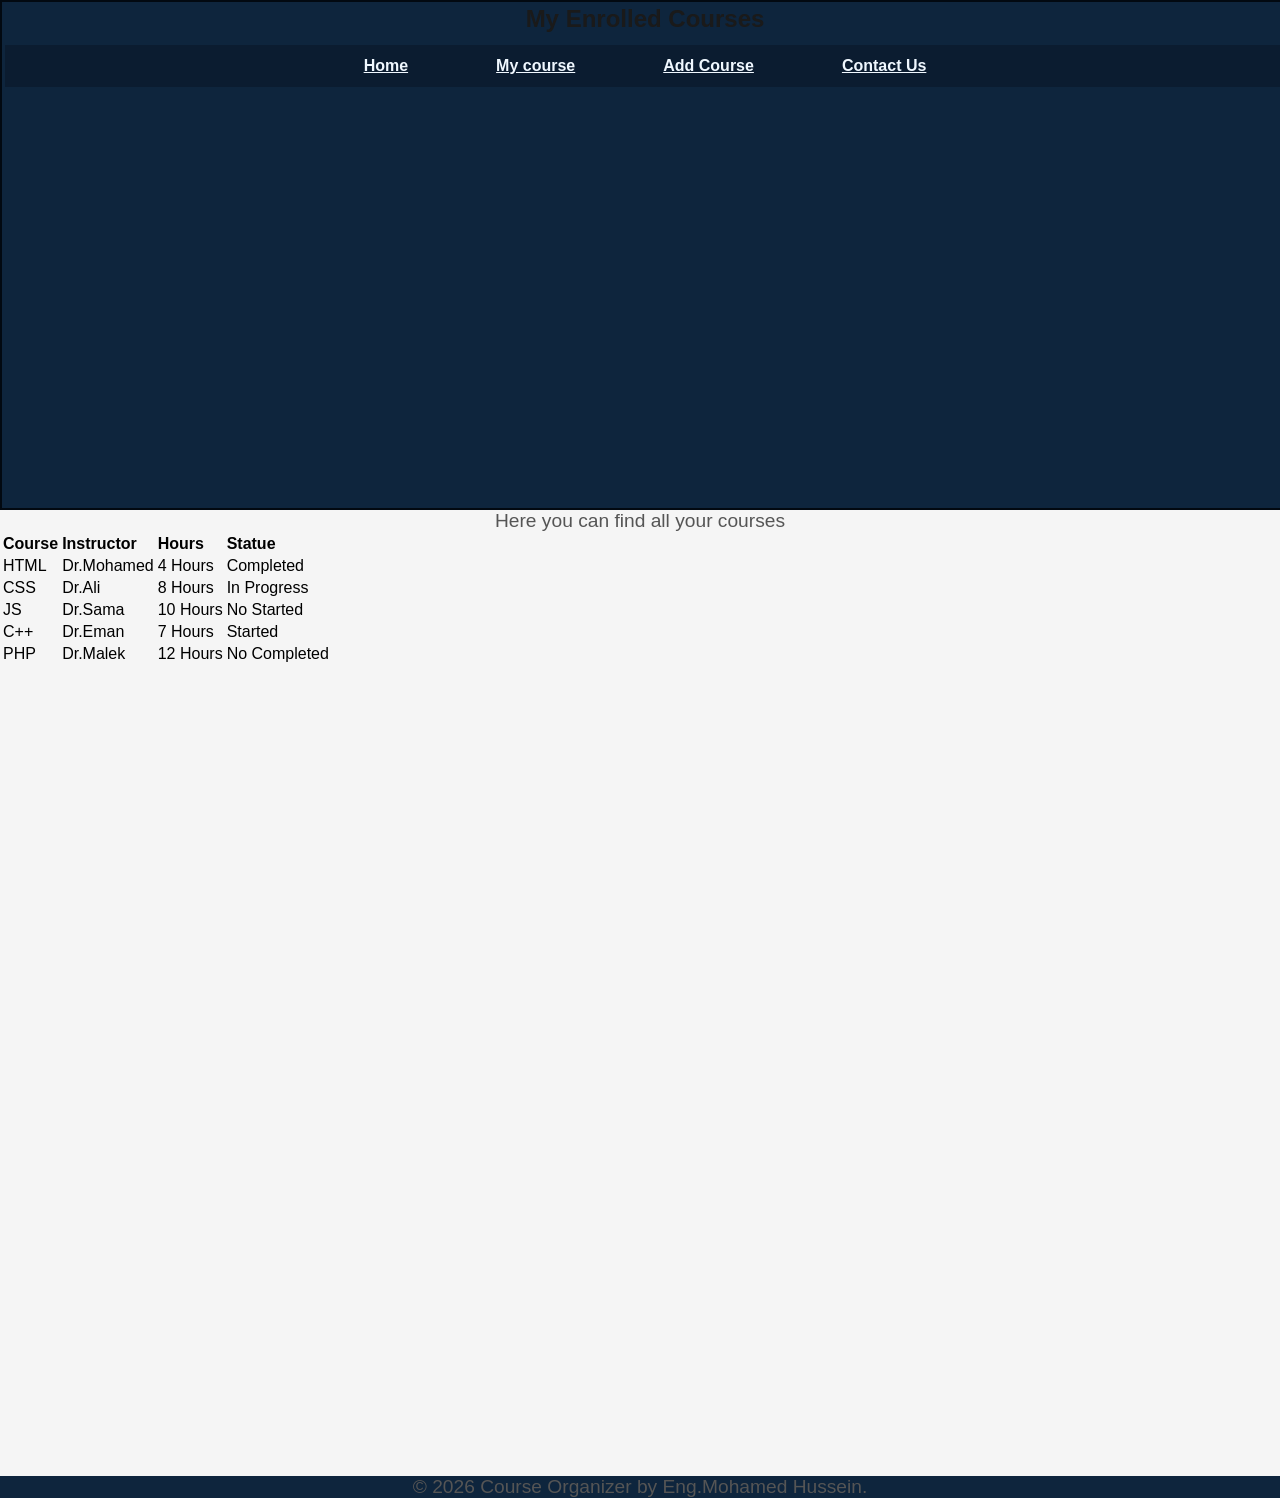
<file: my courses.html>
<!DOCTYPE html>
<html>
    <head>
        <meta charset="UTF_8"/>
        <title> My Courses </title>
        <link rel="stylesheet"a href="style.css">
    </head>
    <body class=" special ">
        
        <header>
            <h2> My Enrolled Courses </h2>
            <nav>
                <ul>
                    <li> <a href="index.html">Home</a> </li>
                    <li><a href="my courses.html">My course</a></li>
                    <li><a href="add course.html">Add Course</a></li>
                    <li><a href="contact us.html">Contact Us</a></li>
                </ul>
            </nav>
        </header>
        <P> Here you can find all your courses </P> 
        <table>
            <thead>
                <tr>
                    <td><b>Course</b></td>
                    <td><b>Instructor</b></td>
                    <td><b>Hours</b></td>
                    <td><b>Statue</b></td>
                    
                </tr>
            </thead>
            <tbody>
                <tr>
                    <td> HTML </td>
                    <td> Dr.Mohamed </td>
                    <td> 4 Hours </td>
                    <td> Completed </td>
                    
                    

                </tr>
                <tr>
                    <td>CSS </td>
                    <td>Dr.Ali </td>
                    <td> 8 Hours </td>
                    <td> In Progress </td>
                    
                    

                </tr>
                <tr>
                    <td>  JS </td>
                    <td>Dr.Sama </td>
                    <td> 10 Hours </td>
                    <td> No Started </td>
                    
                   

                </tr>
                <tr>
                    <td> C++ </td>
                    <td> Dr.Eman </td>
                    <td> 7 Hours </td>
                    <td>Started </td>
                    
                    

                </tr>
                <tr>
                    <td>  PHP </td>
                    <td> Dr.Malek </td>
                    <td> 12 Hours </td>
                    <td> No Completed </td>
                    
                    

                </tr>
            </tbody>
        </table>

<footer>
    <p>&copy; 2026 Course Organizer by Eng.Mohamed Hussein. </p>
</footer>

   
    </body>
</html>
</file>
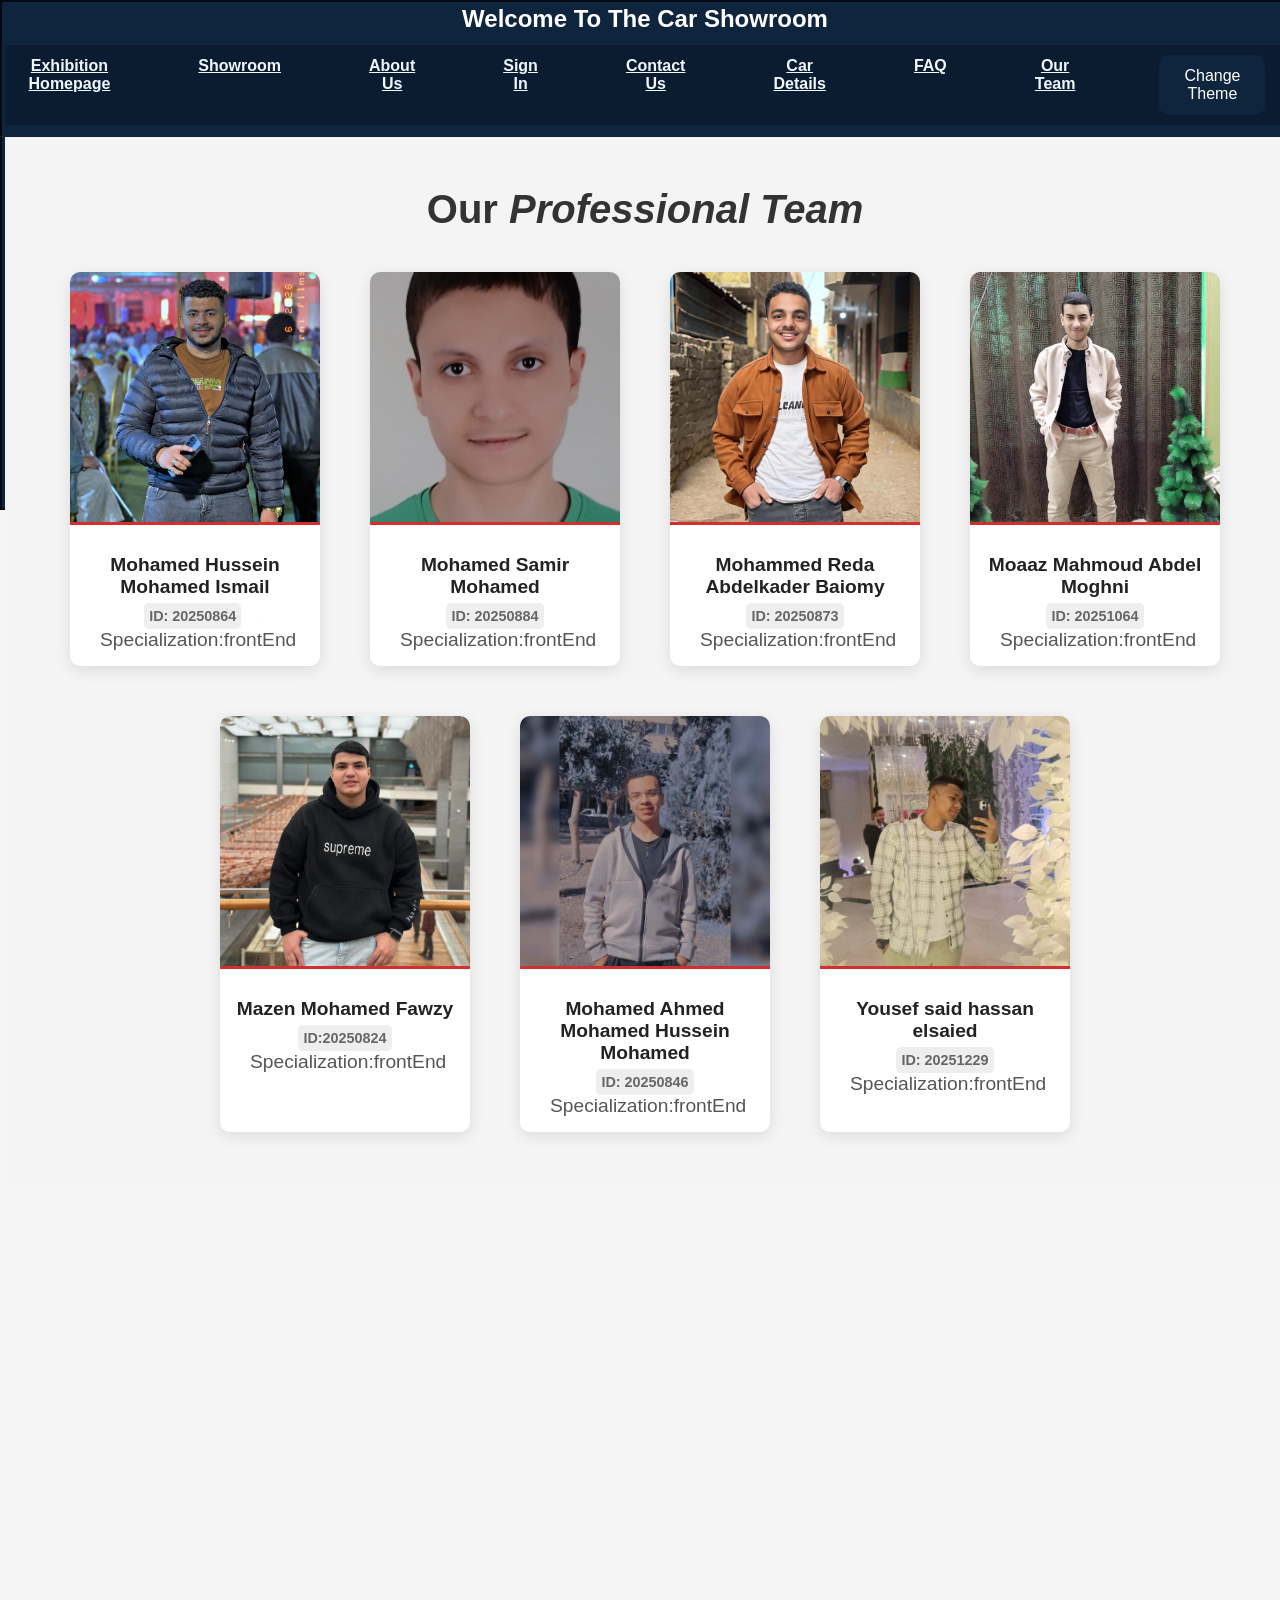
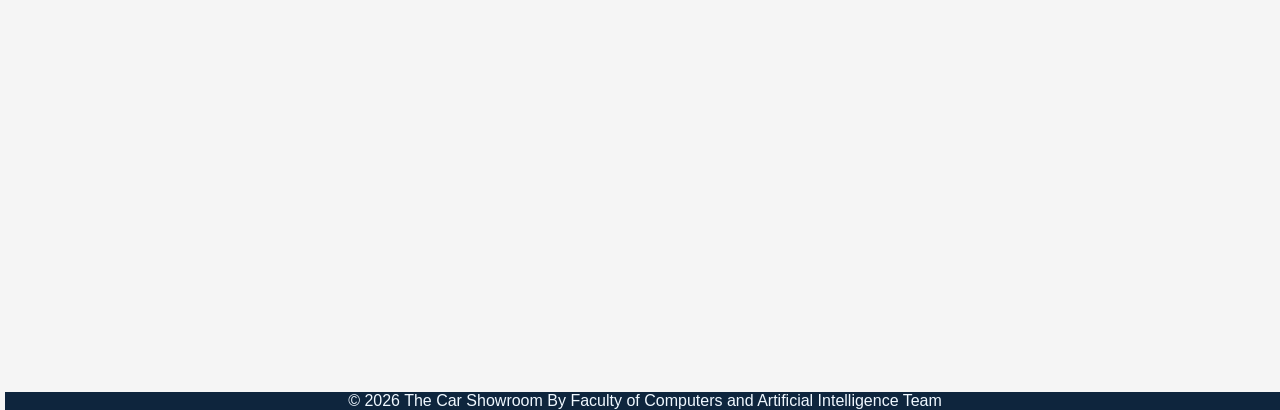
<file: ourteam.html>
<!DOCTYPE html>
<html>
    <head>
        <meta charset="UTF_8"/>
        <title> Car Showroom </title>
        <link rel="stylesheet" href="style.css">
    </head>
    <body>
        
        <header class="dis">
            <h2 style="color:white; text-align: center;"> Welcome To The Car Showroom </h2>
            <nav>
                <ul>
                    <li> <a href="index.html">Exhibition Homepage</a> </li>
                    <li><a href="showroom.html">Showroom</a></li>
                    <li><a href="aboutus.html">About Us</a></li>
                    <li><a href="sign_in.html">Sign In</a></li>
                    <li><a href="contactus.html">Contact Us</a></li>
                    <li><a href="cardetails.html">Car Details</a></li>
                    <li><a href="faq.html">FAQ</a></li>
                    <li><a href="ourteam.html">Our Team</a></li>
                    <li><button class="btn" onclick="changetheme()">Change Theme</button></li>
                </ul>
            </nav>
            <section class="team-section">
    <h2>Our <em>Professional Team</em></h2>
    <div class="team-container">
        
        <div class="team-member">
            <div class="image-wrapper">
                <img src="member1.jpeg" alt="Team Member">
            </div>
            <div class="member-info">
                <h3> Mohamed Hussein Mohamed Ismail</h3>
                <p class="id-tag">ID: 20250864</p>.
                <p> Specialization:frontEnd  </p>
            </div>
        </div>

                <div class="team-member">
            <div class="image-wrapper">
                <img src="member2.jpeg " alt="Team Member">
            </div>
            <div class="member-info">
                <h3> Mohamed Samir Mohamed</h3>
                <p class="id-tag">ID: 20250884</p>
                <p> Specialization:frontEnd </p>
            </div>
        </div>
        <div class="team-member">
            <div class="image-wrapper">
                <img src="member3.jpeg" alt="Team Member">
            </div>
            <div class="member-info">
                <h3> Mohammed Reda Abdelkader Baiomy</h3>
                <p class="id-tag">ID: 20250873</p>
                <p> Specialization:frontEnd </p>
            </div>
        </div>
         <div class="team-member">
            <div class="image-wrapper">
                <img src="member4.jpeg" alt="Team Member">
            </div>
            <div class="member-info">
                <h3> Moaaz Mahmoud Abdel Moghni </h3>
                <p class="id-tag">ID: 20251064 </p>
                <p> Specialization:frontEnd </p>
            </div>
        </div>
         <div class="team-member">
            <div class="image-wrapper">
                <img src="member5.jpeg" alt="Team Member">
            </div>
            <div class="member-info">
                <h3> Mazen Mohamed Fawzy </h3>
                <p class="id-tag">ID:20250824</p>
                <p> Specialization:frontEnd </p>
            </div>
        </div>
         <div class="team-member">
            <div class="image-wrapper">
                <img src="member6.jpeg" alt="Team Member">
            </div>
            <div class="member-info">
                <h3> Mohamed Ahmed Mohamed Hussein Mohamed </h3>
                <p class="id-tag">ID: 20250846</p>
                <p> Specialization:frontEnd </p>
            </div>
        </div>
         <div class="team-member">
            <div class="image-wrapper">
                <img src="member7.jpeg" alt="Team Member">
            </div>
            <div class="member-info">
                <h3>Yousef said hassan elsaied</h3>
                <p class="id-tag">ID: 20251229</p>
                <p> Specialization:frontEnd </p>
            </div>
        </div>

        </div>


        </section>
        <footer>
            &copy; 2026 The Car Showroom By Faculty of Computers and Artificial Intelligence Team</p>
        </footer>
        <script src="project.js"></script>
        </body>
</html>
</file>
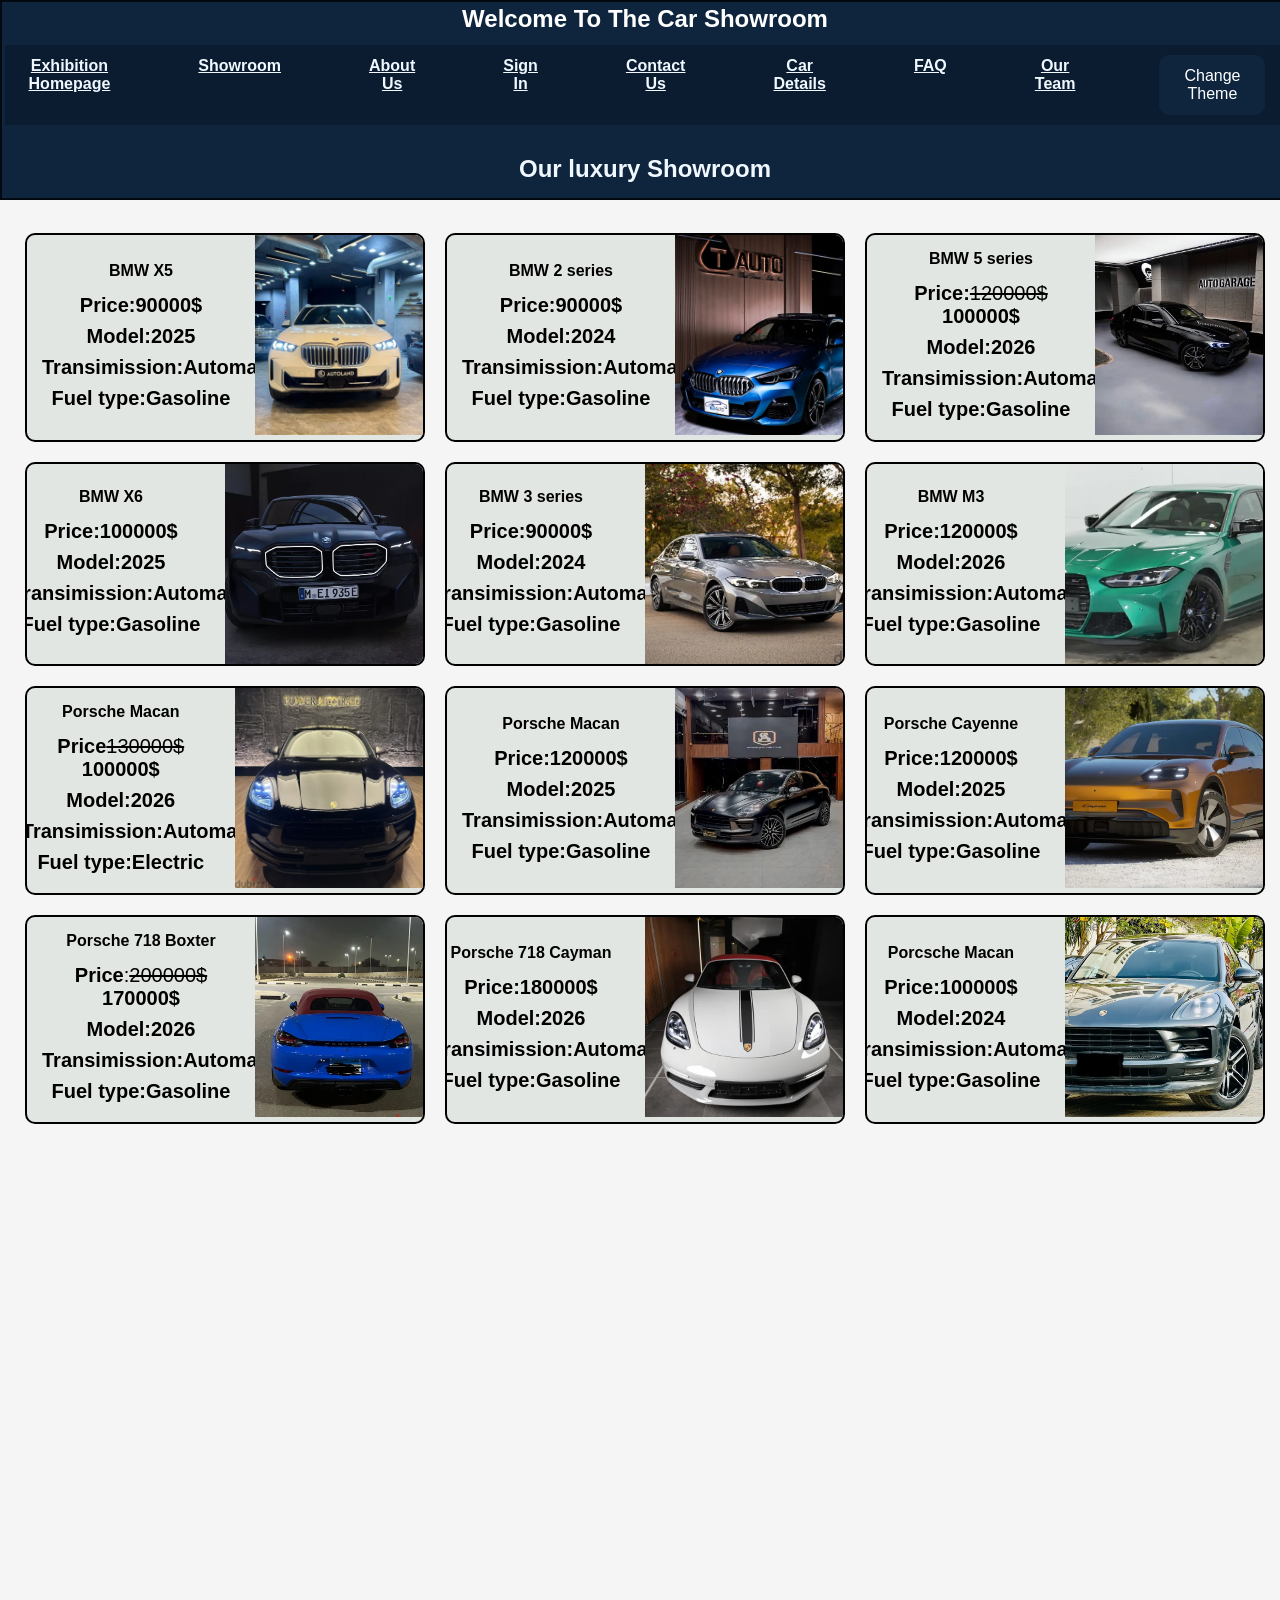
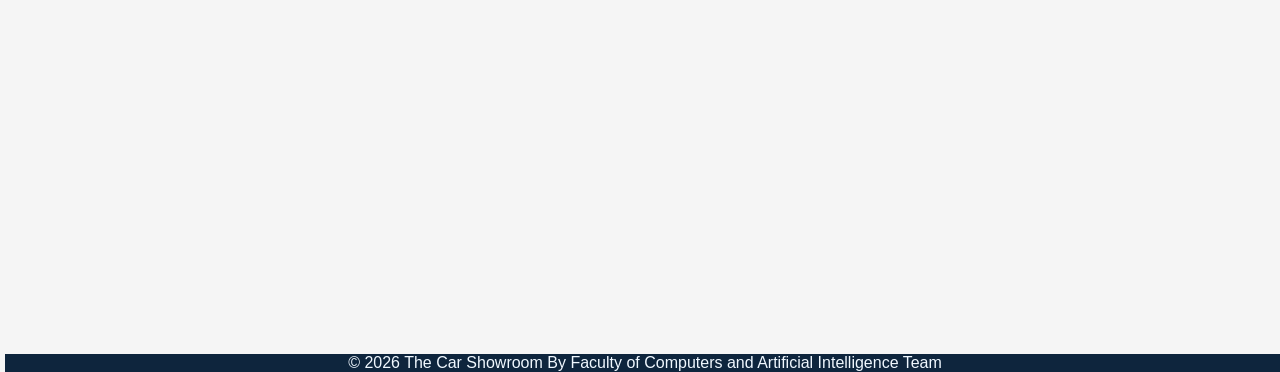
<file: showroom.html>
<!DOCTYPE html>
<html>
    <head>
        <meta charset="UTF_8"/>
        <title> Car Showroom </title>
        <link rel="stylesheet" href="style.css">
    </head>
    <body>
        
        <header id="special">
            <h2 style="color:white; text-align: center;"> Welcome To The Car Showroom </h2>
            <nav>
                <ul>
                    <li> <a href="index.html">Exhibition Homepage</a> </li>
                    <li><a href="showroom.html">Showroom</a></li>
                    <li><a href="aboutus.html">About Us</a></li>
                    <li><a href="sign_in.html">Sign In</a></li>
                    <li><a href="contactus.html">Contact Us</a></li>
                    <li><a href="cardetails.html">Car Details</a></li>
                    <li><a href="faq.html">FAQ</a></li>
                    <li><a href="ourteam.html">Our Team</a></li>
                    <li><button class="btn" onclick="changetheme()">Change Theme</button></li>
                </ul>
            </nav>
            <main>
                <section class="showroom">
                    <h1 style="text-align: center;margin: 30px; font-family: Arial, Helvetica, sans-serif;"> Our luxury Showroom</h1>
                    <div class="cars-grid">
                        <div class="car-card">
                            <img src="bmw1.jpg.jpeg" class="car-image">
                            <div class="car-info">
                                <h3>BMW X5</h3>
                                <p><b>Price:90000$</b></p>
                                <p><b>Model:2025</b></p>
                                <p><b>Transimission:Automatic</b></p>
                                <p><b>Fuel type:Gasoline</b></p>
                            </div> 
                        </div>
                        <div class="car-card">
                            <img src="bmw2.jpg.jpeg" class="car-image">
                            <div class="car-info">
                                <h3>BMW 2 series</h3>
                                <p><b>Price:90000$</b></p>
                                <p><b>Model:2024</b></p>
                                <p><b>Transimission:Automatic</b></p>
                                <p><b>Fuel type:Gasoline</b></p>
                            </div> 
                        </div>
                        <div class="car-card">
                            <img src="bmw3.jpg.jpeg" class="car-image">
                            <div class="car-info">
                                <h3>BMW 5 series</h3>
                                <p><b>Price:</b><del>120000$</del> <b>100000$</b></p>
                                <p><b>Model:2026</b></p>
                                <p><b>Transimission:Automatic</b></p>
                                <p><b>Fuel type:Gasoline</b></p>
                            </div> 
                        </div>
                        <div class="car-card">
                            <img src="bmw.jpg.jpeg" class="car-image">
                            <div class="car-info">
                                <h3>BMW X6</h3>
                                <p><b>Price:100000$</b></p>
                                <p><b>Model:2025</b></p>
                                <p><b>Transimission:Automatic</b></p>
                                <p><b>Fuel type:Gasoline</b></p>
                            </div> 
                        </div>
                        <div class="car-card">
                            <img src="bmw5.jpg.jpeg" class="car-image">
                            <div class="car-info">
                                <h3>BMW 3 series</h3>
                                <p><b>Price:90000$</b></p>
                                <p><b>Model:2024</b></p>
                                <p><b>Transimission:Automatic</b></p>
                                <p><b>Fuel type:Gasoline</b></p>
                            </div> 
                        </div>
                        <div class="car-card">
                            <img src="bmw6.jpg.jpeg" class="car-image">
                            <div class="car-info">
                                <h3>BMW M3</h3>
                                <p><b>Price:120000$</b></p>
                                <p><b>Model:2026</b></p>
                                <p><b>Transimission:Automatic</b></p>
                                <p><b>Fuel type:Gasoline</b></p>
                            </div> 
                        </div>
                        <div class="car-card">
                            <img src="bmw7.jpg.jpeg" class="car-image">
                            <div class="car-info">
                                <h3>Porsche Macan</h3>
                                <p><b>Price</b><del>130000$</del> <b>100000$</b></p>
                                <p><b>Model:2026</b></p>
                                <p><b>Transimission:Automatic</b></p>
                                <p><b>Fuel type:Electric</b></p>
                            </div> 
                        </div>
                        <div class="car-card">
                            <img src="bmw8.jpg.jpeg" class="car-image">
                            <div class="car-info">
                                <h3>Porsche Macan</h3>
                                <p><b>Price:120000$</b></p>
                                <p><b>Model:2025</b></p>
                                <p><b>Transimission:Automatic</b></p>
                                <p><b>Fuel type:Gasoline</b></p>
                            </div> 
                        </div>
                        <div class="car-card">
                            <img src="bmw9.jpg.jpeg" class="car-image">
                            <div class="car-info">
                                <h3>Porsche Cayenne</h3>
                                <p><b>Price:120000$</b></p>
                                <p><b>Model:2025</b></p>
                                <p><b>Transimission:Automatic</b></p>
                                <p><b>Fuel type:Gasoline</b></p>
                            </div> 
                        </div>
                        <div class="car-card">
                            <img src="bmw10.jpg.jpeg" class="car-image">
                            <div class="car-info">
                                <h3>Porsche 718 Boxter</h3>
                                <p><b>Price</b>:<del>200000$</del> <b>170000$</b></p>
                                <p><b>Model:2026</b></p>
                                <p><b>Transimission:Automatic</b></p>
                                <p><b>Fuel type:Gasoline</b></p>
                            </div> 
                        </div>
                        <div class="car-card">
                            <img src="bmw11.jpg.jpeg" class="car-image">
                            <div class="car-info">
                                <h3>Porsche 718 Cayman</h3>
                                <p><b>Price:180000$</b></p>
                                <p><b>Model:2026</b></p>
                                <p><b>Transimission:Automatic</b></p>
                                <p><b>Fuel type:Gasoline</b></p>
                            </div> 
                        </div>
                        <div class="car-card">
                            <img src="bmw12.jpg.jpeg" class="car-image">
                            <div class="car-info">
                                <h3>Porcsche Macan</h3>
                                <p><b>Price:100000$</b></p>
                                <p><b>Model:2024</b></p>
                                <p><b>Transimission:Automatic</b></p>
                                <p><b>Fuel type:Gasoline</b></p>
                            </div> 
                        </div>
                    </div>    
                </section>
            </main>
            <footer>
            &copy; 2026 The Car Showroom By Faculty of Computers and Artificial Intelligence Team</p>
        </footer>
        <script src="project.js"></script>
        </body>
</html>
</file>
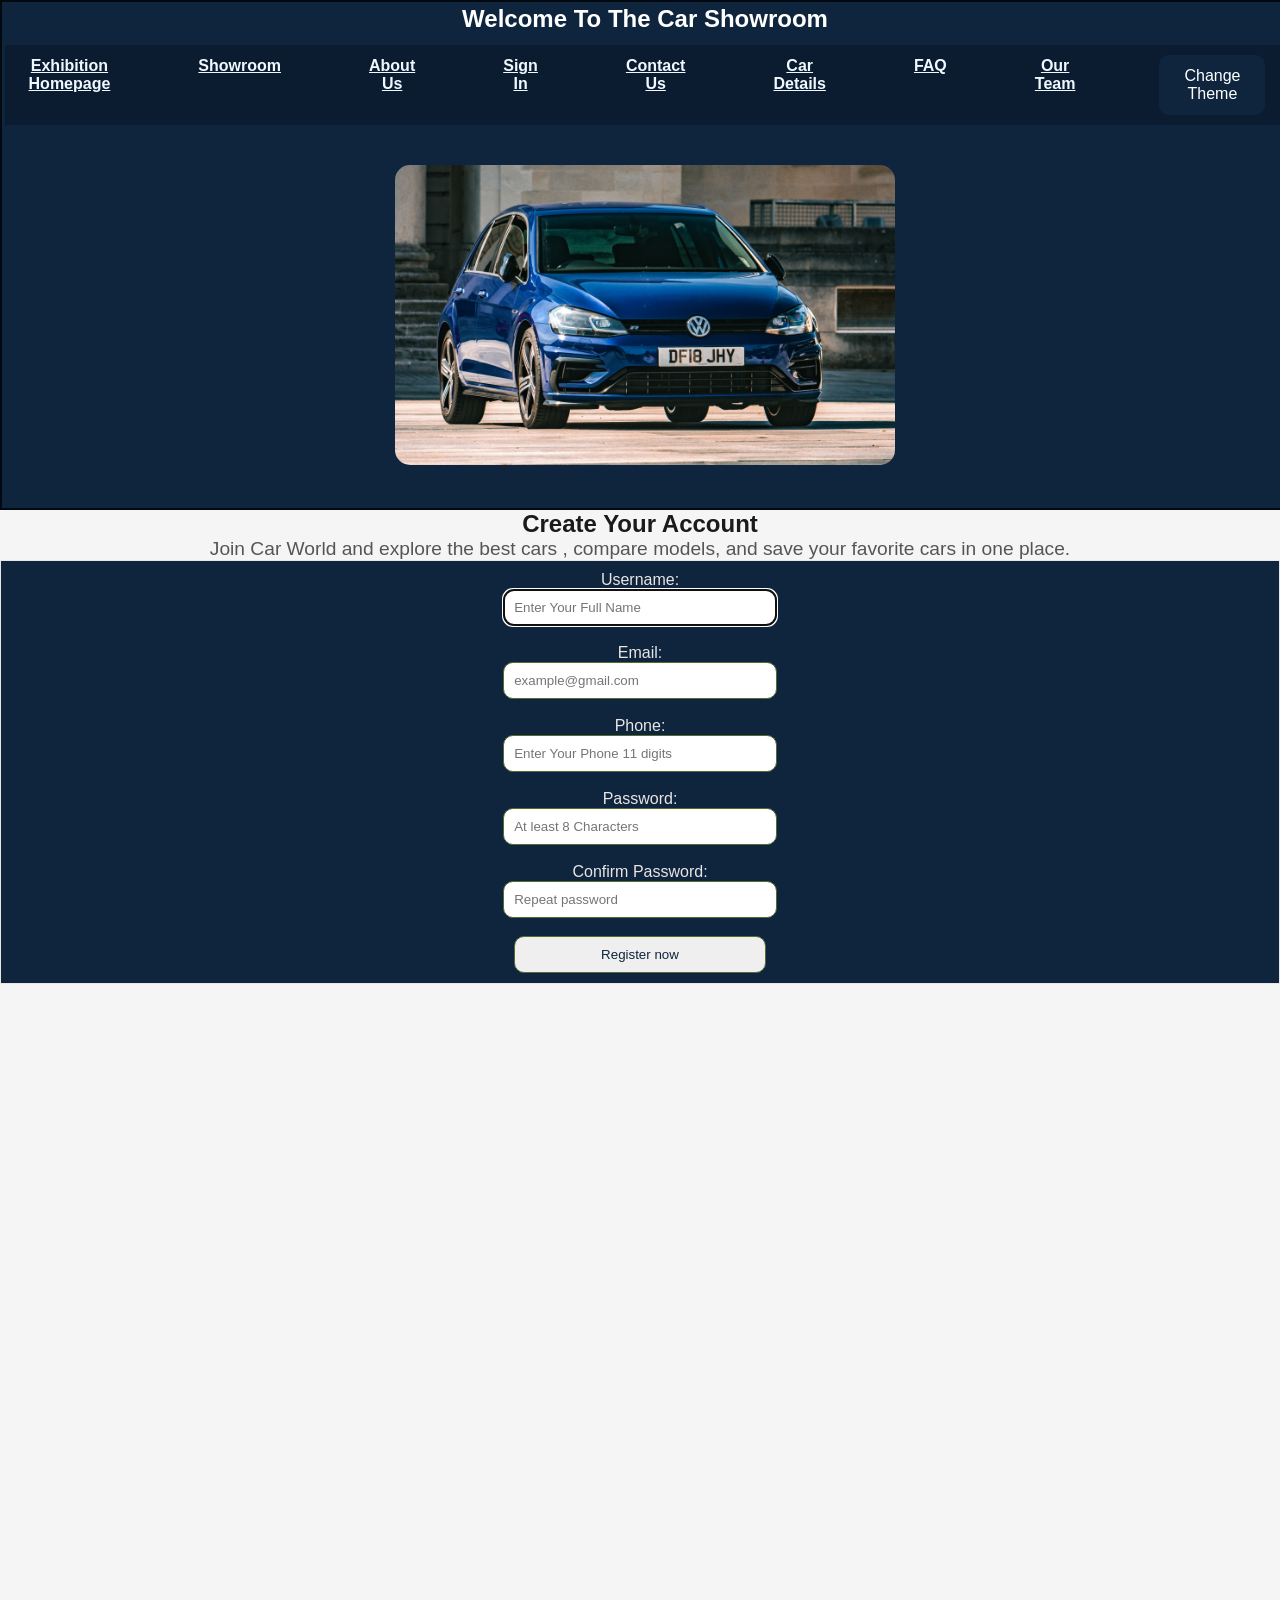
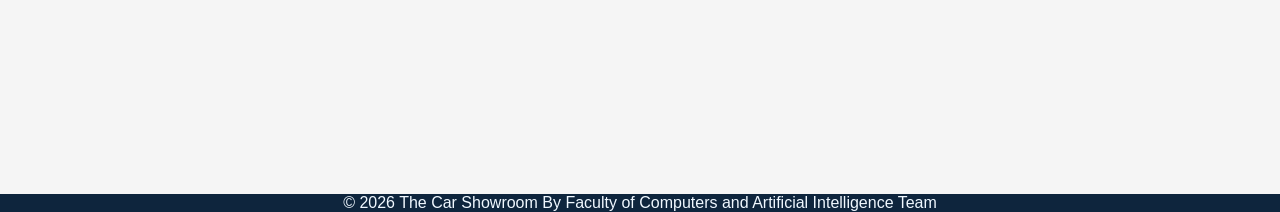
<file: sign.html>
<!DOCTYPE html>
<html>
<head>
    <meta charset="UTF-8">
    <meta name="description" content="Create a new account on car world to explore cars, compare models, and save your favorite cars">
    <title>Sign-Up</title>
    <link rel="stylesheet" href="style.css">
</head>
<body>
    <header>
        <h2 style="color:white; text-align: center;"> Welcome To The Car Showroom </h2>
            <nav>
                <ul>
                    <li><a href="index.html">Exhibition Homepage</a> </li>
                    <li><a href="showroom.html">Showroom</a></li>
                    <li><a href="aboutus.html">About Us</a></li>
                    <li><a href="sign_in.html">Sign In</a></li>
                    <li><a href="contactus.html">Contact Us</a></li>
                    <li><a href="cardetails.html">Car Details</a></li>
                    <li><a href="faq.html">FAQ</a></li>
                    <li><a href="ourteam.html">Our Team</a></li>
                    <li><button class="btn" onclick="changetheme()">Change Theme</button></li>
                </ul>
            </nav>
             <div class=" header-links ">
            </div>
             <img src="bmw-test.jpg" alt="BMW-car" class="featured-car-img">
    </header>
        <h2>Create Your Account</h2>
        <main>
        <p class="register">Join Car World and explore the best cars , compare models, and save your favorite cars in one place.</p>
        <section>
        <form class="pr">
            <div>
            <label for="Name"> Username:</label> <br>
            <input
            name="Name" 
            id="Name" 
            type="text" 
            autofocus
            required 
            placeholder="Enter Your Full Name">
            </div>
            <br>
            <div>
            <label for="email"> Email:</label> <br>
            <input
            name="Email"
            id="email" 
            type="email" 
            required 
            placeholder="example@gmail.com">
            </div>
            <br>
            <div>
            <label for="phone">Phone:</label> <br>
            <input
            name="phone"
            id="phone" 
            type="tel" 
            required 
            pattern="[0-9]{11}"
            placeholder="Enter Your Phone 11 digits">
            </div>
            <br>
            <div>
            <label for="password">Password:</label> <br>
            <input
            name="password"
            id="password" 
            type="password" 
            required 
            minlength="8"
            placeholder="At least 8 Characters">
            </div>
            <br>
            <label for="confirm">Confirm Password:</label> <br>
            <input
            name="confirm"
            id="confirm" 
            type="password" 
            required 
            minlength="8"
            placeholder="Repeat password">
            </div>
            <br>
            <br>
            <input class="sub" type="submit" value="Register now">
        </form>
        </section>
        </main>
        <footer>
            &copy; 2026 The Car Showroom By Faculty of Computers and Artificial Intelligence Team</p>
        </footer>
        <script src="project.js"></script>
    </body>
</html>
</file>
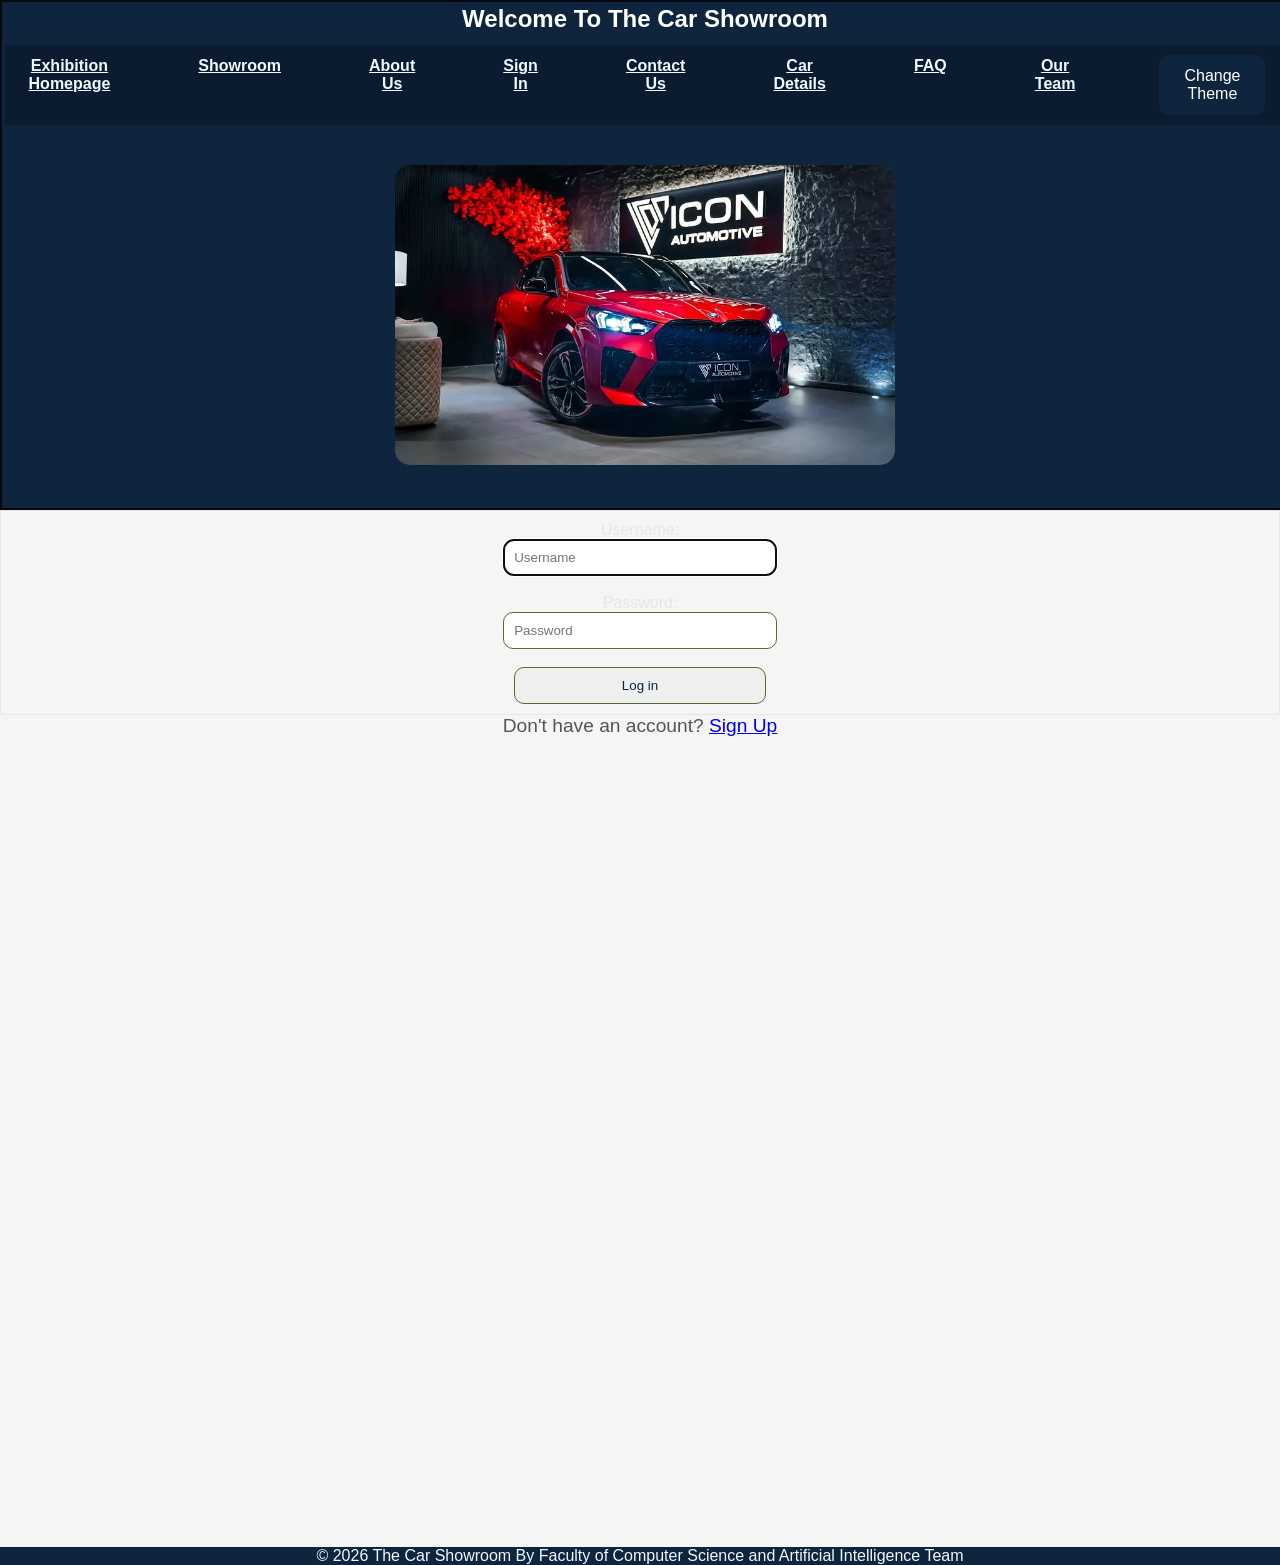
<file: sign_in.html>
<!DOCTYPE html>
<html>
<head>
    <meta charset="UTF-8">
    <title>Sign-in</title>
    <link rel="stylesheet" href="style.css">
</head>
<body>
    <header>
        <h2 style="color:white; text-align: center;"> Welcome To The Car Showroom </h2>
        <nav>
                <ul>
                    <li><a href="index.html">Exhibition Homepage</a> </li>
                    <li><a href="showroom.html">Showroom</a></li>
                    <li><a href="aboutus.html">About Us</a></li>
                    <li><a href="sign_in.html">Sign In</a></li>
                    <li><a href="contactus.html">Contact Us</a></li>
                    <li><a href="cardetails.html">Car Details</a></li>
                    <li><a href="faq.html">FAQ</a></li>
                    <li><a href="ourteam.html">Our Team</a></li>
                    <li><button class="btn" onclick="changetheme()">Change Theme</button></li>
                </ul>
            </nav>
             <div class=" header-links ">
            </div>
             <img src="bmw4.jpg.jpeg  " alt="BMW-car" class="featured-car-img">
    </header>
    <main>
    <section>
        <form class="moha">
            <div>
            <label for="Name"> Username:</label> <br>
            <input class="si"
            name="Name" 
            id="Name" 
            type="text" 
            autofocus
            required 
            placeholder="Username">
            </div>
            <br>
            <div>
            <label for="password">Password:</label> <br>
            <input class="si"
            name="password"
            id="password" 
            type="password" 
            required 
            minlength="8"
            placeholder="Password">
            </div>
            <br>
            <input class="sub" type="submit" value="Log in">
            </form>
            </section>
           <p> Don't have an account? <a href="sign.html">Sign Up</a></p>
        </main>
          <footer>
            &copy; 2026 The Car Showroom By Faculty of Computer Science and Artificial Intelligence Team</p>
        </footer>
        <script src="project.js"></script>
</body>
</html>
</file>
<file: style.css>
header {
    background-color:rgb(14 37 61);
    color: aliceblue;
    padding: 3px;
    width: 100%;
    margin:auto;
    border-width: 2px;
    border-color:rgb(2, 9, 17) ;
    border-style: solid;
    text-align: center ;
    height: 500px ;
}
nav {
    background-color:rgb(11 28 48);
    z-index: 2 ;
}
nav ul {
    list-style-type:none;
    padding: 10px;
    margin: 12px ;
    display: flex;
    justify-content:center ;
    gap: 80px ;
}
nav ul li a {
    color:aliceblue;
    font-weight: bold ;
    padding: 2px 4px;
    display: inline-block ;
      
    
}nav ul li:hover {
    color: blueviolet ;
    background-color: rgb(143, 14, 14) ;
}
p {
  text-align: center;
}
.header-links {
    width: 100%; /* عشان الـ div اللي شايل الصورة يفتح للأخر */
}

.featured-car-img {
    width: 100%;       /* العرض الكامل */
    max-width: 500px; /* اختياري: لو مش عايزها تفرش بزيادة أوي في الشاشات الكبيرة */
    height: 300px;     /* حدد طول ثابت عشان تبان "عريضة" فعلاً */
    object-fit: cover; /* أهم خاصية: عشان الصورة متتمطش وشكلها يبوظ */
    display: block;
    margin: 40px auto; /* عشان تتوسط في النص */
    border-radius: 15px;
}
footer {
    background-color: rgb(14 37 61) ;   
    color: aliceblue;
    text-align: center;
    position: relative;
    top: 810px;
}
a :hover {
    color:blueviolet;
    background-color:blue ;
}
.cars-grid { 
    display: grid !important;
    grid-template-columns: repeat(3, 1fr);
    gap: 20px;
    padding: 20px;
}


.car-card {
    display: flex;
    flex-direction: row-reverse; 
    border: 2px solid black;
    border-radius: 10px;
    overflow: hidden;
    background-color:rgb(226 230 226);
    
}


.car-image {
    width: 50%;
    height: 200px;
    object-fit: cover;
}


.car-info {
    width: 50%;
    padding: 15px;
    display: flex;
    flex-direction: column;
    justify-content: center;
}

.car-info h3 {
    margin: 0 0 10px 0;
    font-family: Arial, Helvetica, sans-serif;
    font-size: 16px;
    color:black;
}

.car-info p {
    margin: 4px 0;
    font-size: 20px;
    color: black;
}
#special {
    background-color:rgb(14 37 61);
    color: aliceblue;
    padding: 3px;
    width: 100%;
    margin:auto;
    border-width: 2px;
    border-color:rgb(2, 9, 17) ;
    border-style: solid;
    text-align: center ;
    height: 190px ;
}
p {
    text-align: center;
    font-family: 'Franklin Gothic Medium', 'Arial Narrow', Arial, sans-serif;
    color: #555;
    font-size: 17px;
}
h2{
    color: #1a1a1a;
    font-family: 'Franklin Gothic Medium', 'Arial Narrow', Arial, sans-serif;
  text-align: center;
}

.faq-section {
    padding: 10px;;
    text-align: center;
}

.faq-section h1 {
    color:#0e253d;
    font-family: 'Franklin Gothic Medium', 'Arial Narrow', Arial, sans-serif;
}

.faq-item {
    background-color: #f3f3f3;
    width: 65%;
    margin: 15px auto;
    padding: 20px;
    border-radius: 50px;
    transition: 0.3s;
}

.faq-item:hover {
    transform: scale(1.02);
}
.faq {
    height: 200px ;
}
#contact{
   background-color: rgb(14 37 61);
    color: aliceblue;
    text-align: center;
    border: 2px solid rgb(2, 9, 17);
    height: 100px ;
}
body{
    margin:0;
    font-family: Arial, Helvetica, sans-serif;
    background-color:#f5f5f5;
}
.page-hero{
    text-align:center;
    padding:50px 20px;
}

.page-hero h1{
    font-size:40px;
    color:#0e253d;
}

.page-hero p{
    color:#555;
}

/* Contact Layout */

.contact-layout{
    display:flex;
    gap:30px;
    justify-content:center;
    align-items:flex-start;
    flex-wrap:wrap;
    padding:20px;
}

/* Contact Info */

.contact-info-card,
.form-card{
    background:white;
    padding:25px;
    border-radius:15px;
    box-shadow:0 0 10px rgba(0,0,0,0.1);
}

.contact-info-card{
    width:300px;
}

.contact-item{
    display:flex;
    gap:15px;
    margin-bottom:20px;
}

.contact-item-icon{
    font-size:25px;
}

.contact-item-text{
    display:flex;
    flex-direction:column;
}

/* Form */

.form-card{
    width:500px;
}

.form-group{
    margin-bottom:20px;
}

.form-group label{
    display:block;
    margin-bottom:8px;
    font-weight:bold;
}

.form-group input,
.form-group textarea{
    width:100%;
    padding:12px;
    border:1px solid #ccc;
    border-radius:10px;
    font-size:15px;
    text-align: center;
}

.form-group textarea{
    resize:vertical;
}

.required{
    color:red;
}

/* Button */

button{
    background-color:#0e253d;
    color:white;
    border:none;
    padding:12px 25px;
    border-radius:10px;
    font-size:16px;
    cursor:pointer;
    transition:0.3s;
}

button:hover{
    background-color:#1f4f83;
    color: #155724;
}

/* Success Message */

.success-msg{
    margin-top:20px;
    background:#d4edda;
    color:#155724;
    padding:12px;
    border-radius:10px;
}
.time {
    position: relative;
    max-width: 800px;
    margin: 0 auto;
    padding: 20px 0;
}

.time::after {
    content: '';
    position: absolute;
    width: 4px;
    background: rgb(14, 37, 61);
    top: 0; bottom: 0; left: 50%;
    margin-left: -2px;
}

.item {
    padding: 10px 40px;
    position: relative;
    width: 50%;
    box-sizing: border-box;
}

.item::after {
    content: '';
    position: absolute;
    width: 20px;
    height: 20px;
    right: -10px;
    background-color: white;
    border: 4px solid rgb(143, 14, 14);
    top: 15px;
    border-radius: 50%;
    z-index: 1;
}

.left { left: 0; text-align: right; }
.right { left: 50%; text-align: left; }
.right::after { left: -10px; }

.team {
    display: grid;
    grid-template-columns: repeat(auto-fit, minmax(280px, 1fr));
    gap: 40px;
    margin-top: 50px;
}

.expert {
    position: relative;
    overflow: hidden;
    background: white;
    border-radius: 20px;
    text-align: center;
    padding-bottom: 20px;
    box-shadow: 0 15px 35px rgba(0,0,0,0.1);
}

.expert img {
    width: 25%;
    height: 300px;
    object-fit: cover;
    transition: 0.5s;
}

.expert:hover img {
    transform: scale(1.1);
}

h2.section {
    text-align: center;
    font-size: 2.2rem;
    color: rgb(14, 37, 61);
    margin-bottom: 40px;
    position: relative;
}

h2.section::after {
    content: '';
    display: block;
    width: 80px;
    height: 4px;
    background: rgb(143, 14, 14);
    margin: 10px auto;
}
h1 , h2, p {
    margin: 0 15px;
}
p{
    font-size: larger;
}
.about{
        background-color:rgb(14 37 61);
    color: aliceblue;
    padding: 3px;
    width: 100%;
    margin:auto;
    border-width: 2px;
    border-color:rgb(2, 9, 17) ;
    border-style: solid;
    text-align: center ;
    height: 100px ;

}
.moh{
    text-align: center ;
}
.pr {
    background-color: #0e253d;
    color: #eae5e5;
    margin: 10px;
    padding: 10px; ;
    border-width: 1px  ;
    border-color: #eae5e5;
    border-style:solid ;
    margin: auto;
    text-align: center;
    
}
input{
    padding: 10px;
    margin-top: 5px;
    border: 1px solid darkolivegreen;
    border-radius: 10px;
    color:#0e253d ;
    width: 20%;
    margin: auto;
}
 h2 {
    text-align: center;
} 
.register {
    font-size:larger ;
    font-family: Arial;
    text-align: left;
    text-align: center;
}
.sub:hover {
    color:azure;
    background-color: rgb(81, 103, 60) ;  
    width: 10% ;

}
.link {
    text-align: center;
    text-decoration: none ;
}
/*our team*/
.team-section {
    padding: 50px 20px;
    text-align: center;
    background-color: #f4f4f4; /* لون خلفية هادي */
}

.team-section h2 {
    font-size: 2.5rem;
    margin-bottom: 40px;
    color: #333;
}

/* الحاوية اللي شايلة الـ 8 أشخاص */
.team-container {
    display: flex;
    flex-wrap: wrap;
    justify-content: center;
    gap: 50px; /* المسافة بين كل كارت والتاني */
}

/* كارت الشخص الواحد */
.team-member {
    background: #fff;
    border-radius: 10px;
    overflow: hidden;
    width: 250px; /* عرض الكارت */
    box-shadow: 0 4px 15px rgba(0,0,0,0.1);
    transition: transform 0.3s ease;
}

.team-member:hover {
    transform: translateY(-10px); /* حركة خفيفة لما تقف بالماوس */
}

/* تنسيق الصورة */
.image-wrapper img {
    width: 100%;
    height: 250px;
    object-fit: cover; /* عشان الصور متتمطش وتفضل متناسقة */
    border-bottom: 3px solid #d32f2f; /* خط أحمر شيك لايق مع معارض العربيات */
}

/* بيانات الشخص */
.member-info {
    padding: 15px;
}

.member-info h3 {
    margin: 10px 0 5px;
    font-size: 1.2rem;
    color: #222;
}

.id-tag {
    font-weight: bold;
    color: #666;
    font-size: 0.9rem;
    background: #eee;
    padding: 5px;
    border-radius: 5px;
    display: inline-block;
}
.moha {
    color: #eae5e5;
    margin: 10px;
    padding: 10px; ;
    border-width: 1px  ;
    border-color: #eae5e5;
    border-style:solid ;
    margin: auto;
    text-align: center;

}
body.dark{color: white;
    background-color: #121212;
}

body.dark footer{color: white;
    background-color: #121212;
}
.btn a:hover{background-color:rgb(143, 14, 14);
}
.btn{border: none;}
.logos {
    display: grid;
    grid-template-columns: repeat(3, 250px);
    grid-template-rows: repeat(5, 200px);
    width: 100%;
    gap: 270px 250px;
    position: relative;
    top: 90px;
    left: 50px;
    perspective: 1000px;
    perspective-origin: 13px 13px;
}
.logos img {
    width: 160%;
    height: 170%;
    z-index: 3;
    position: relative;
}
.logos img:hover {
    transform: translate3d(13px, 13px, 13px);
    transition: 0.5s;
}
.logos button {
    background-color: orange;
    color: black;
    position: relative;
    left: 100px;
    width: 195px;
    height: 75px;
    border-radius: 45px;
    z-index: 3;
    padding: 35px;


}
.logos button:hover {
    background-color: blue;
}
div.explanation {
    display: grid;
    grid-template-columns: repeat(2, 400px);
    grid-template-rows: repeat(4, 332px);
    position: relative;
    top: 700px;
    background-color: #eee;
    left: 30px;
    gap: 730PX 370PX;
    font-size: 30px;
    height: 3994px;
    padding: 80px;
    width: 1400px;
}
div.explanation img {
    width: 160%;
    height: 185%;
}
h1#star {
    position: relative;
    left: 500px;
    top: 500px;
    font-size: 40px;
}
h1#star:hover {
    color: blue;
}
</file>
